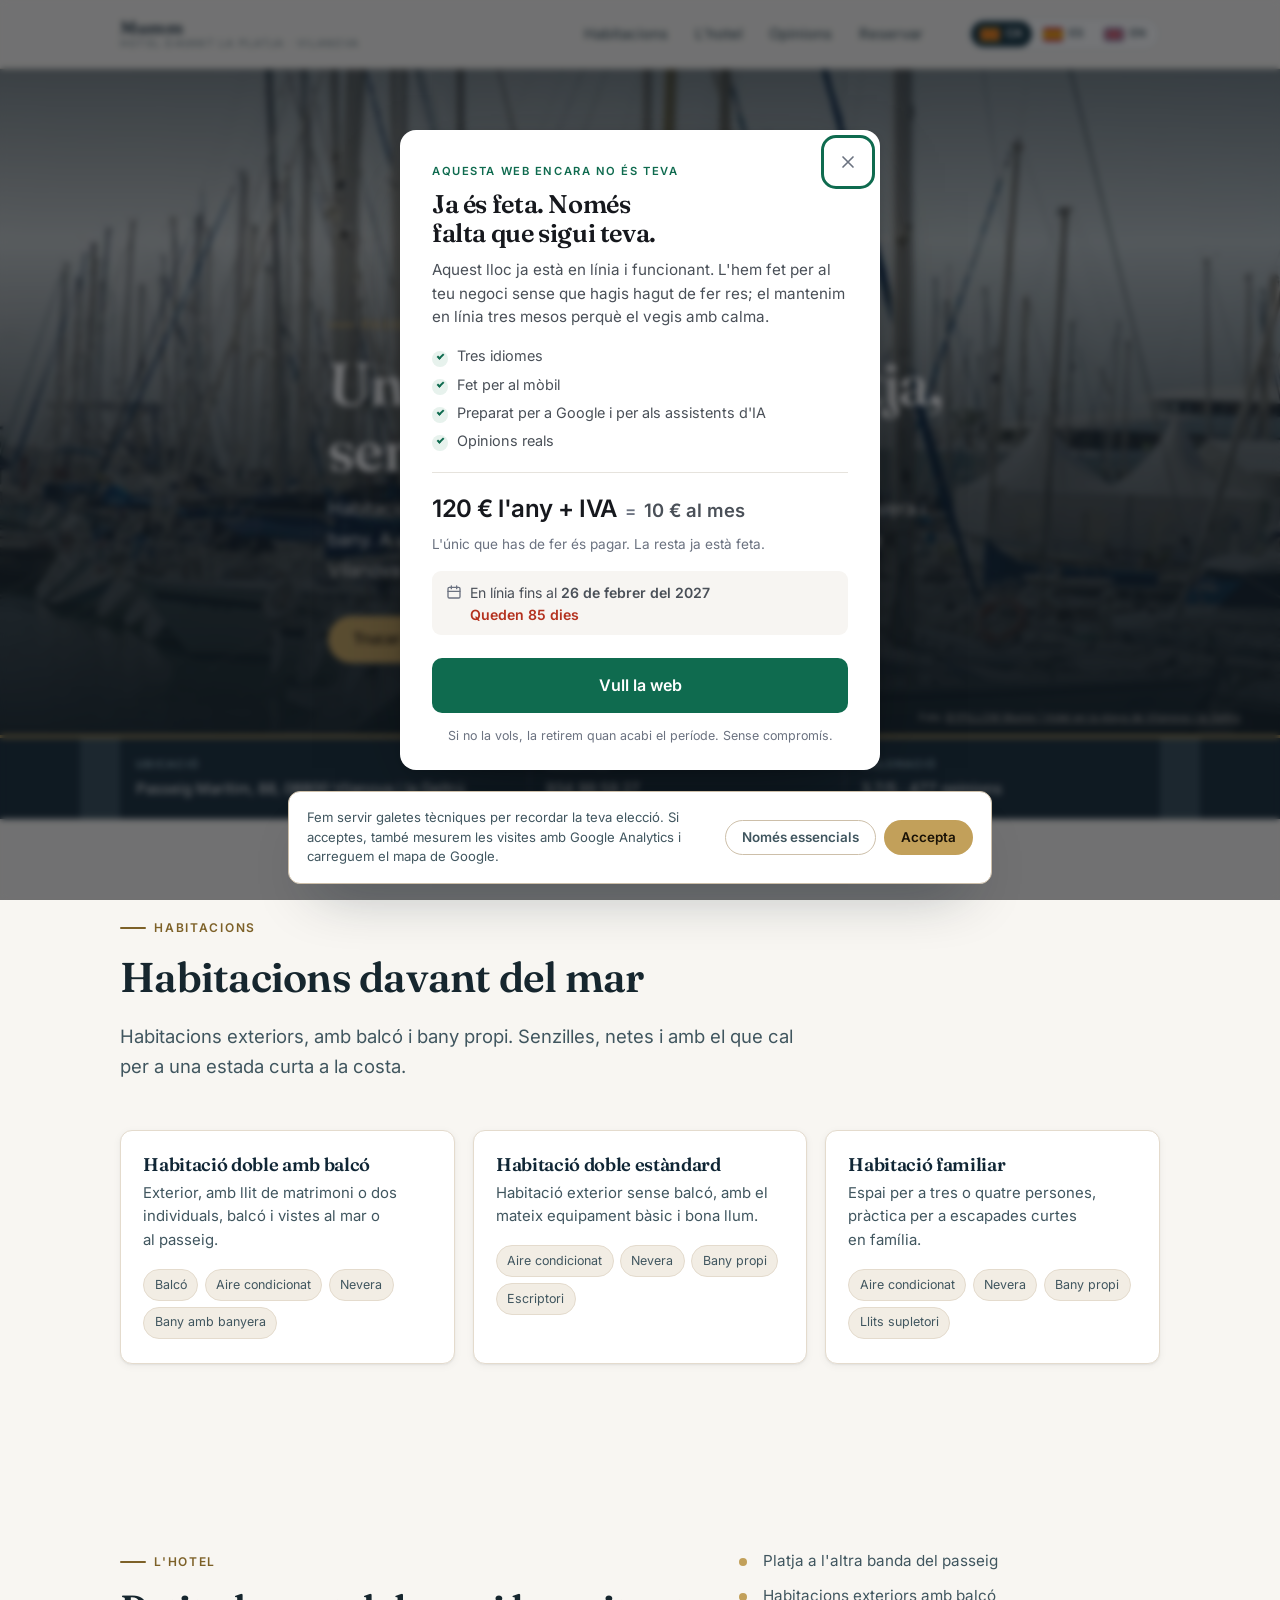
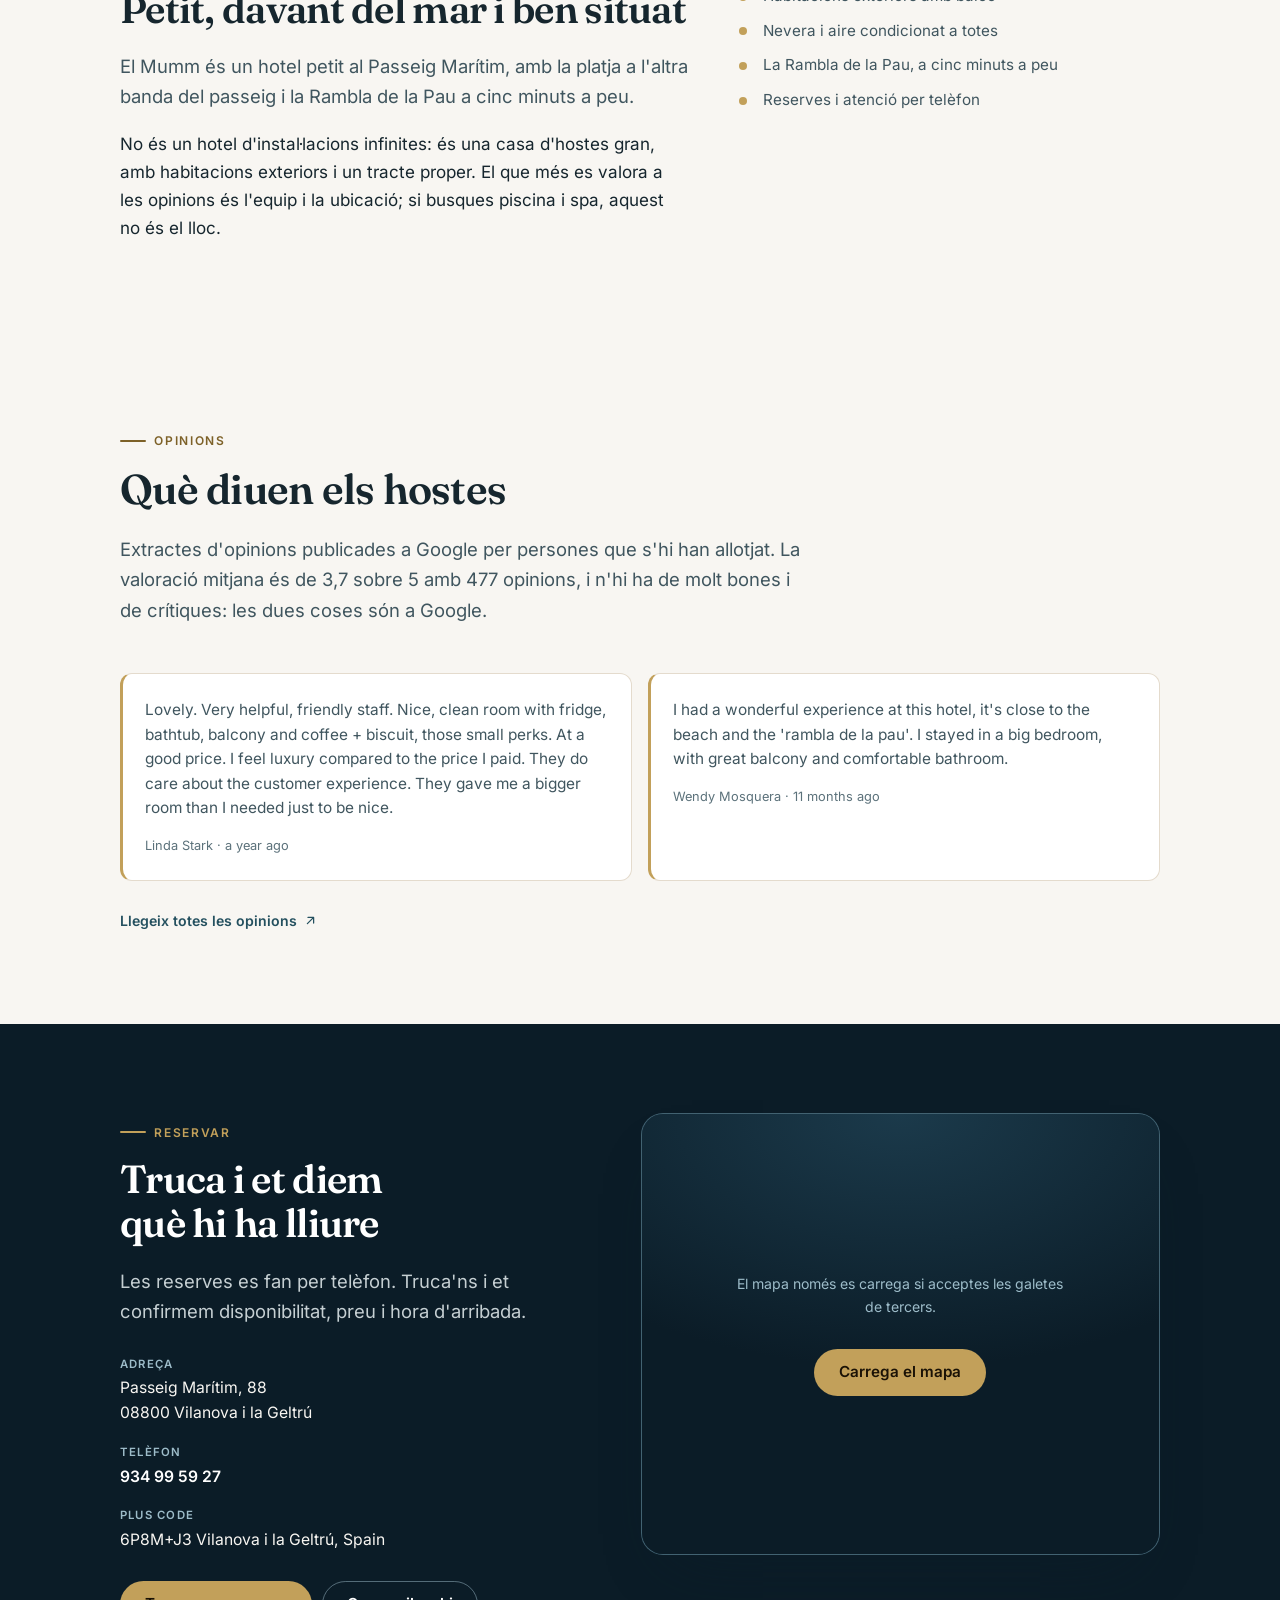
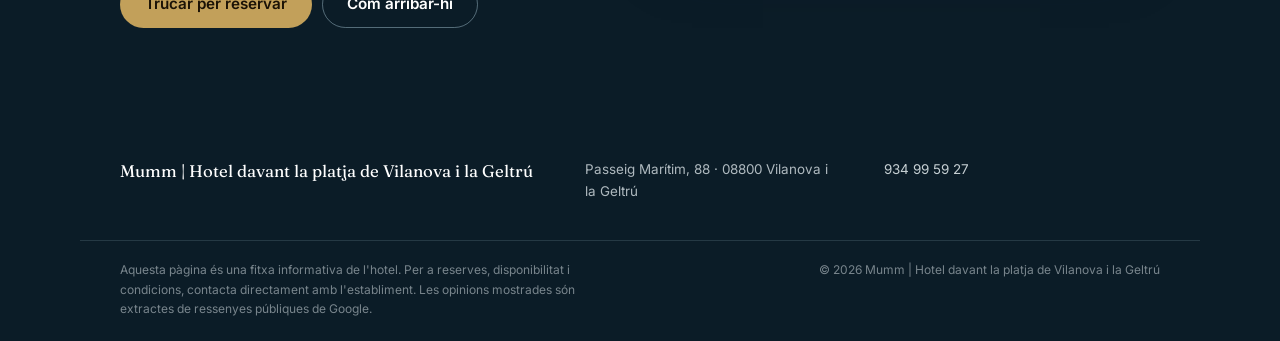
<file: index.html>
<!DOCTYPE html>
<html lang="ca" dir="ltr">
<head>
<meta charset="utf-8">
<meta name="viewport" content="width=device-width, initial-scale=1">
<title>Mumm · Hotel davant la platja de Vilanova i la Geltrú</title>
<meta name="description" content="Hotel al Passeig Marítim, 88, Vilanova i la Geltrú, davant de la platja. Habitacions amb balcó, aire condicionat i esmorzar, a pocs minuts de la Rambla. Reserves: 934 99 59 27.">
<meta name="author" content="Mumm | Hotel davant la platja de Vilanova i la Geltrú">
<meta name="theme-color" content="#1b3a4b">
<meta name="robots" content="index, follow">
<link rel="canonical" href="https://mummhotel.vilanovailageltru.info/">

<meta property="og:type" content="hotel">
<meta property="og:site_name" content="Mumm | Hotel davant la platja de Vilanova i la Geltrú">
<meta property="og:title" content="Mumm · Hotel davant la platja de Vilanova i la Geltrú">
<meta property="og:description" content="Hotel al Passeig Marítim, 88, Vilanova i la Geltrú, davant de la platja. Habitacions amb balcó, aire condicionat i esmorzar, a pocs minuts de la Rambla. Reserves: 934 99 59 27.">
<meta property="og:locale" content="ca_ES">
<meta property="og:url" content="https://mummhotel.vilanovailageltru.info/">
<meta property="og:image" content="https://mummhotel.vilanovailageltru.info/assets/img/og-image.jpg">
<meta property="og:image:width" content="1200">
<meta property="og:image:height" content="630">
<meta property="og:image:alt" content="Mumm, hotel davant la platja de Vilanova i la Geltrú">
<meta name="twitter:card" content="summary_large_image">


<link rel="alternate" hreflang="ca-ES" href="https://mummhotel.vilanovailageltru.info/">

<link rel="alternate" hreflang="es-ES" href="https://mummhotel.vilanovailageltru.info/es/">

<link rel="alternate" hreflang="en-GB" href="https://mummhotel.vilanovailageltru.info/en/">

<link rel="alternate" hreflang="x-default" href="https://mummhotel.vilanovailageltru.info/">


<link rel="icon" href="./assets/img/favicon.svg" type="image/svg+xml">
<link rel="apple-touch-icon" href="./assets/img/apple-touch-icon.png">
<link rel="manifest" href="./site.webmanifest">
<link rel="preload" href="./assets/fonts/fraunces-latin.woff2" as="font" type="font/woff2" crossorigin>
<link rel="preload" href="./assets/fonts/inter-latin.woff2" as="font" type="font/woff2" crossorigin>
<link rel="stylesheet" href="./assets/css/components.css">
<link rel="stylesheet" href="./assets/css/header-tools.css">
<link rel="stylesheet" href="./assets/css/styles.css">
<link rel="stylesheet" href="./assets/css/offer-panel.css">


<script>
  (function () {
    var ID = 'G-71LT2Q093H'; var KEY = 'cookie-consent-v1'; var accepted = false;
    try { accepted = localStorage.getItem(KEY) === 'accepted'; } catch (e) {}
    window.dataLayer = window.dataLayer || [];
    window.gtag = function () { window.dataLayer.push(arguments); };
    gtag('js', new Date());
    gtag('consent', 'default', { ad_storage:'denied', ad_user_data:'denied', ad_personalization:'denied', analytics_storage:'denied' });
    function load() {
      if (window.__gaLoaded) return; window.__gaLoaded = true;
      var s = document.createElement('script'); s.async = true;
      s.src = 'https://www.googletagmanager.com/gtag/js?id=' + ID;
      document.head.appendChild(s); gtag('config', ID);
    }
    function grant() { load(); gtag('consent','update',{ad_storage:'granted',ad_user_data:'granted',ad_personalization:'granted',analytics_storage:'granted'}); }
    window.__analyticsConsent = function (ok) {
      try { localStorage.setItem(KEY, ok ? 'accepted' : 'essential'); } catch (e) {}
      if (ok) grant();
    };
    if (accepted) grant();
  })();
</script>
<script type="application/ld+json">
{
  "@context": "https://schema.org",
  "@type": "Hotel",
  "@id": "https://mummhotel.vilanovailageltru.info/#business",
  "name": "Mumm | Hotel davant la platja de Vilanova i la Geltrú",
  "url": "https://mummhotel.vilanovailageltru.info",
  "image": "https://mummhotel.vilanovailageltru.info/assets/img/og-image.jpg",
  "telephone": "+34934995927",
  "address": {
    "@type": "PostalAddress",
    "streetAddress": "Passeig Marítim, 88",
    "postalCode": "08800",
    "addressLocality": "Vilanova i la Geltrú",
    "addressRegion": "Barcelona",
    "addressCountry": "ES"
  },
  "geo": {
    "@type": "GeoCoordinates",
    "latitude": 41.2166186,
    "longitude": 1.7327333
  },
  "hasMap": "https://maps.google.com/?cid=12310101130702214459&g_mp=Cilnb29nbGUubWFwcy5wbGFjZXMudjEuUGxhY2VzLlNlYXJjaE5lYXJieRACGAQgAA",
  "inLanguage": "ca",
  "aggregateRating": {
    "@type": "AggregateRating",
    "ratingValue": 3.7,
    "reviewCount": 477,
    "bestRating": 5,
    "worstRating": 1
  }
}
</script>
</head>
<body>
<a class="skip-link" href="#main">Ves al contingut principal</a>

<header class="bar">
  <div class="wrap bar__in">
    <a class="logo" href="./">
      <span class="logo__name">Mumm</span>
      <span class="logo__sub">Hotel davant la platja · Vilanova</span>
    </a>
    <nav class="bar__nav"  id="site-nav" data-open="false" aria-label="Navegació principal">
      <a href="#rooms">Habitacions</a>
      <a href="#hotel">L&#39;hotel</a>
      <a href="#reviews">Opinions</a>
      <a href="#book">Reservar</a>
    </nav>
    <div class="bar__tools">
      <nav class="langs" aria-label="Canviar d&#39;idioma">
        
        <a class="langs__link" href="./" hreflang="ca" lang="ca" aria-current="true">
          <span class="langs__flag" aria-hidden="true"><svg viewBox="0 0 24 16"><rect width="24" height="16" fill="#fcdd09"/><g fill="#da121a"><rect y="1.7778" width="24" height="1.7778"/><rect y="5.3334" width="24" height="1.7778"/><rect y="8.889" width="24" height="1.7778"/><rect y="12.4446" width="24" height="1.7778"/></g></svg></span>
          <span class="langs__code">ca</span>
          <span class="sr-only">Català</span>
        </a>
        
        <a class="langs__link" href="./es/" hreflang="es" lang="es">
          <span class="langs__flag" aria-hidden="true"><svg viewBox="0 0 24 16"><rect width="24" height="16" fill="#c60b1e"/><rect y="4" width="24" height="8" fill="#ffc400"/></svg></span>
          <span class="langs__code">es</span>
          <span class="sr-only">Español</span>
        </a>
        
        <a class="langs__link" href="./en/" hreflang="en" lang="en">
          <span class="langs__flag" aria-hidden="true"><svg viewBox="0 0 24 16"><rect width="24" height="16" fill="#00247d"/><path d="M0 0 24 16M24 0 0 16" stroke="#fff" stroke-width="3.2"/><path d="M0 0 24 16M24 0 0 16" stroke="#cf142b" stroke-width="1.6"/><path d="M12 0v16M0 8h24" stroke="#fff" stroke-width="5.2"/><path d="M12 0v16M0 8h24" stroke="#cf142b" stroke-width="3"/></svg></span>
          <span class="langs__code">en</span>
          <span class="sr-only">English</span>
        </a>
        
      </nav>
      <button class="navbtn nav-toggle" type="button" aria-expanded="false" aria-controls="site-nav" aria-label="Obre el menú de navegació">
        <svg viewBox="0 0 24 24" width="22" height="22" fill="none" stroke="currentColor" stroke-width="2" stroke-linecap="round" aria-hidden="true"><path d="M4 7h16M4 12h16M4 17h16"/></svg>
      </button>
    </div>
  </div>
</header>

<main id="main">

  <!-- Full-bleed photo hero: for a hotel the view *is* the product, so the photo
       runs edge to edge and the booking action sits on top of it. -->
  <section class="stage" aria-labelledby="stage-title">
    
    <img class="stage__img" src="./assets/img/hero-photo.jpg" alt="foto de l&#39;hotel davant la platja" width="1600" height="1200" fetchpriority="high" decoding="async">
    
    <div class="stage__veil"></div>
    <div class="wrap stage__body">
      <p class="stage__kicker">Passeig Marítim, 88 · Vilanova i la Geltrú</p>
      <h1 id="stage-title" class="stage__title">Un hotel a peu de platja, sense complicacions</h1>
      <p class="stage__lede">Habitacions senzilles i lluminoses davant del mar, amb balcó, nevera i bany. A un pas de la platja i de la Rambla de la Pau, per gaudir de Vilanova caminant.</p>
      <div class="stage__cta">
        <a class="btn btn--gold" href="tel:+34934995927">Trucar per reservar</a>
        <a class="btn btn--ghost" href="#rooms">Veure habitacions</a>
      </div>
    </div>
    
    <p class="stage__credit" data-photo-credit>Foto: <a href="https://maps.google.com/maps/contrib/114542589134723283759" target="_blank" rel="noopener nofollow">BYPILLOW Mumm | Hotel en la playa de Vilanova i la Geltrú</a></p>
    
  </section>

  <!-- The essentials, as a band under the hero. Rating shown WITHOUT a star badge
       because the score is below 4; the count is shown because it exceeds 50. -->
  <section class="facts" aria-label="L&#39;essencial">
    <div class="wrap facts__grid">
      <div class="facts__cell">
        <span class="facts__k">Ubicació</span>
        <span class="facts__v">Passeig Marítim, 88, 08800 Vilanova i la Geltrú</span>
      </div>
      <div class="facts__cell">
        <span class="facts__k">Reserves</span>
        <span class="facts__v"><a href="tel:+34934995927">934 99 59 27</a></span>
      </div>
      <div class="facts__cell">
        <span class="facts__k">Valoració</span>
        <span class="facts__v">3.7/5 · 477 opinions</span>
      </div>
    </div>
  </section>

  <section class="section rooms" id="rooms" aria-labelledby="rooms-title">
    <div class="wrap">
      <div class="head reveal">
        <p class="eyebrow">Habitacions</p>
        <h2 id="rooms-title">Habitacions davant del mar</h2>
        <p class="lead">Habitacions exteriors, amb balcó i bany propi. Senzilles, netes i amb el que cal per a una estada curta a la costa.</p>
      </div>
      <div class="roomlist">
        
        <article class="room reveal">
          <h3>Habitació doble amb balcó</h3>
          <p>Exterior, amb llit de matrimoni o dos individuals, balcó i vistes al mar o al passeig.</p>
          <ul class="room__amen">
            <li>Balcó</li><li>Aire condicionat</li><li>Nevera</li><li>Bany amb banyera</li>
          </ul>
        </article>
        
        <article class="room reveal">
          <h3>Habitació doble estàndard</h3>
          <p>Habitació exterior sense balcó, amb el mateix equipament bàsic i bona llum.</p>
          <ul class="room__amen">
            <li>Aire condicionat</li><li>Nevera</li><li>Bany propi</li><li>Escriptori</li>
          </ul>
        </article>
        
        <article class="room reveal">
          <h3>Habitació familiar</h3>
          <p>Espai per a tres o quatre persones, pràctica per a escapades curtes en família.</p>
          <ul class="room__amen">
            <li>Aire condicionat</li><li>Nevera</li><li>Bany propi</li><li>Llits supletori</li>
          </ul>
        </article>
        
      </div>
    </div>
  </section>

  <section class="section hotelnote" id="hotel" aria-labelledby="hotel-title">
    <div class="wrap hotel">
      <div class="hotel__text reveal">
        <p class="eyebrow">L&#39;hotel</p>
        <h2 id="hotel-title">Petit, davant del mar i ben situat</h2>
        <p class="lead">El Mumm és un hotel petit al Passeig Marítim, amb la platja a l&#39;altra banda del passeig i la Rambla de la Pau a cinc minuts a peu.</p>
        <p>No és un hotel d&#39;instal·lacions infinites: és una casa d&#39;hostes gran, amb habitacions exteriors i un tracte proper. El que més es valora a les opinions és l&#39;equip i la ubicació; si busques piscina i spa, aquest no és el lloc.</p>
      </div>
      <ul class="hotel__points reveal">
        
        <li>Platja a l&#39;altra banda del passeig</li>
        
        <li>Habitacions exteriors amb balcó</li>
        
        <li>Nevera i aire condicionat a totes</li>
        
        <li>La Rambla de la Pau, a cinc minuts a peu</li>
        
        <li>Reserves i atenció per telèfon</li>
        
      </ul>
    </div>
  </section>

  <section class="section guestvoices" id="reviews" aria-labelledby="reviews-title">
    <div class="wrap">
      <div class="head reveal">
        <p class="eyebrow">Opinions</p>
        <h2 id="reviews-title">Què diuen els hostes</h2>
        <p class="lead">Extractes d&#39;opinions publicades a Google per persones que s&#39;hi han allotjat. La valoració mitjana és de 3,7 sobre 5 amb 477 opinions, i n&#39;hi ha de molt bones i de crítiques: les dues coses són a Google.</p>
      </div>
      <div class="quotes">
        
        <figure class="quote reveal">
          <blockquote><p>Lovely. Very helpful, friendly staff. Nice, clean room with fridge, bathtub, balcony and coffee + biscuit, those small perks. At a good price. I feel luxury compared to the price I paid. They do care about the customer experience. They gave me a bigger room than I needed just to be nice.</p></blockquote>
          <figcaption>Linda Stark · a year ago</figcaption>
        </figure>
        
        <figure class="quote reveal">
          <blockquote><p>I had a wonderful experience at this hotel, it&#39;s close to the beach and the &#39;rambla de la pau&#39;.
I stayed in a big bedroom, with great balcony and comfortable bathroom.</p></blockquote>
          <figcaption>Wendy Mosquera · 11 months ago</figcaption>
        </figure>
        
      </div>
      <a class="morelink" href="https://www.google.com/maps/place//data=!4m4!3m3!1s0x12a386e85e09b84b:0xaad643c1b4a3d53b!9m1!1b1?g_mp=Cilnb29nbGUubWFwcy5wbGFjZXMudjEuUGxhY2VzLlNlYXJjaE5lYXJieRACGAQgAA" target="_blank" rel="noopener">Llegeix totes les opinions
        <svg viewBox="0 0 24 24" width="15" height="15" fill="none" stroke="currentColor" stroke-width="2" stroke-linecap="round" stroke-linejoin="round" aria-hidden="true"><path d="M7 17 17 7M8 7h9v9"/></svg>
      </a>
    </div>
  </section>

  <section class="section section--deep booking" id="book" aria-labelledby="book-title">
    <div class="wrap book">
      <div class="reveal">
        <p class="eyebrow">Reservar</p>
        <h2 id="book-title">Truca i et diem què hi ha lliure</h2>
        <p class="lead">Les reserves es fan per telèfon. Truca&#39;ns i et confirmem disponibilitat, preu i hora d&#39;arribada.</p>
        <dl class="booklist">
          <div><dt>Adreça</dt><dd>Passeig Marítim, 88<br>08800 Vilanova i la Geltrú</dd></div>
          <div><dt>Telèfon</dt><dd><a href="tel:+34934995927">934 99 59 27</a></dd></div>
          <div><dt>Plus Code</dt><dd>6P8M+J3 Vilanova i la Geltrú, Spain</dd></div>
        </dl>
        <div class="book__cta">
          <a class="btn btn--gold" href="tel:+34934995927">Trucar per reservar</a>
          <a class="btn btn--ghost" href="https://www.google.com/maps/dir/?api=1&amp;destination=41.2166186,1.7327333" target="_blank" rel="noopener">Com arribar-hi</a>
        </div>
      </div>
      <div class="mapshell" id="map-shell" data-map-loaded="false">
        <div class="mapgate">
          <p>El mapa només es carrega si acceptes les galetes de tercers.</p>
          <button class="btn btn--gold" type="button" data-map-load>Carrega el mapa</button>
        </div>
        <template id="map-template">
          <iframe title="Mapa amb la ubicació de l&#39;hotel Mumm a Vilanova i la Geltrú" src="https://www.google.com/maps?q=41.2166186,1.7327333&amp;hl=ca&amp;z=16&amp;output=embed" width="600" height="480" loading="lazy" referrerpolicy="no-referrer-when-downgrade" allowfullscreen></iframe>
        </template>
      </div>
    </div>
  </section>

</main>

<footer class="foot">
  <div class="wrap foot__in">
    <p class="foot__name">Mumm | Hotel davant la platja de Vilanova i la Geltrú</p>
    <p class="foot__meta">Passeig Marítim, 88 · 08800 Vilanova i la Geltrú</p>
    <p class="foot__meta"><a href="tel:+34934995927">934 99 59 27</a></p>
  </div>
  <div class="wrap foot__legal">
    <p>Aquesta pàgina és una fitxa informativa de l&#39;hotel. Per a reserves, disponibilitat i condicions, contacta directament amb l&#39;establiment. Les opinions mostrades són extractes de ressenyes públiques de Google.</p>
    <p>© <span id="year">2026</span> Mumm | Hotel davant la platja de Vilanova i la Geltrú</p>
  </div>
</footer>

<div class="cookies" id="cookiebar" role="region" aria-label="Més informació" data-visible="false">
  <p>Fem servir galetes tècniques per recordar la teva elecció. Si acceptes, també mesurem les visites amb Google Analytics i carreguem el mapa de Google.</p>
  <div class="cookies__a">
    <button class="btn btn--ghost btn--sm" type="button" data-cookie="essential">Només essencials</button>
    <button class="btn btn--gold btn--sm" type="button" data-cookie="accept">Accepta</button>
  </div>
</div>

<script src="./assets/js/components.js" defer></script>
<script src="./assets/js/main.js" defer></script>

<script type="application/json" id="sm-offer-config">{"offerEnds":"2027-02-26","offerEndsLabel":"26 de febrer del 2027","buyUrl":"","offerEmail":"","phoneE164":"+34934995927","copy":{"kicker":"Aquesta web encara no és teva","title":"Ja és feta. Només falta que sigui teva.","lead":"Aquest lloc ja està en línia i funcionant. L'hem fet per al teu negoci sense que hagis hagut de fer res; el mantenim en línia tres mesos perquè el vegis amb calma.","features":["Tres idiomes","Fet per al mòbil","Preparat per a Google i per als assistents d'IA","Opinions reals"],"priceYear":"120 € l'any + IVA","priceMonth":"10 € al mes","priceNote":"L'únic que has de fer és pagar. La resta ja està feta.","until":"En línia fins al","days":"Queden {n} dies","cta":"Vull la web","buy":"Vull la web","buyPhone":"Truca i queda-te-la","contact":"Parla amb nosaltres","call":"Truca'ns","close":"Tanca","pill":"Aquesta web encara no és teva","foot":"Si no la vols, la retirem quan acabi el període. Sense compromís."}}</script>
<script src="./assets/js/offer-panel.js" defer></script>

<script src="./assets/js/header-tools.js" defer></script>
</body>
</html>
</file>
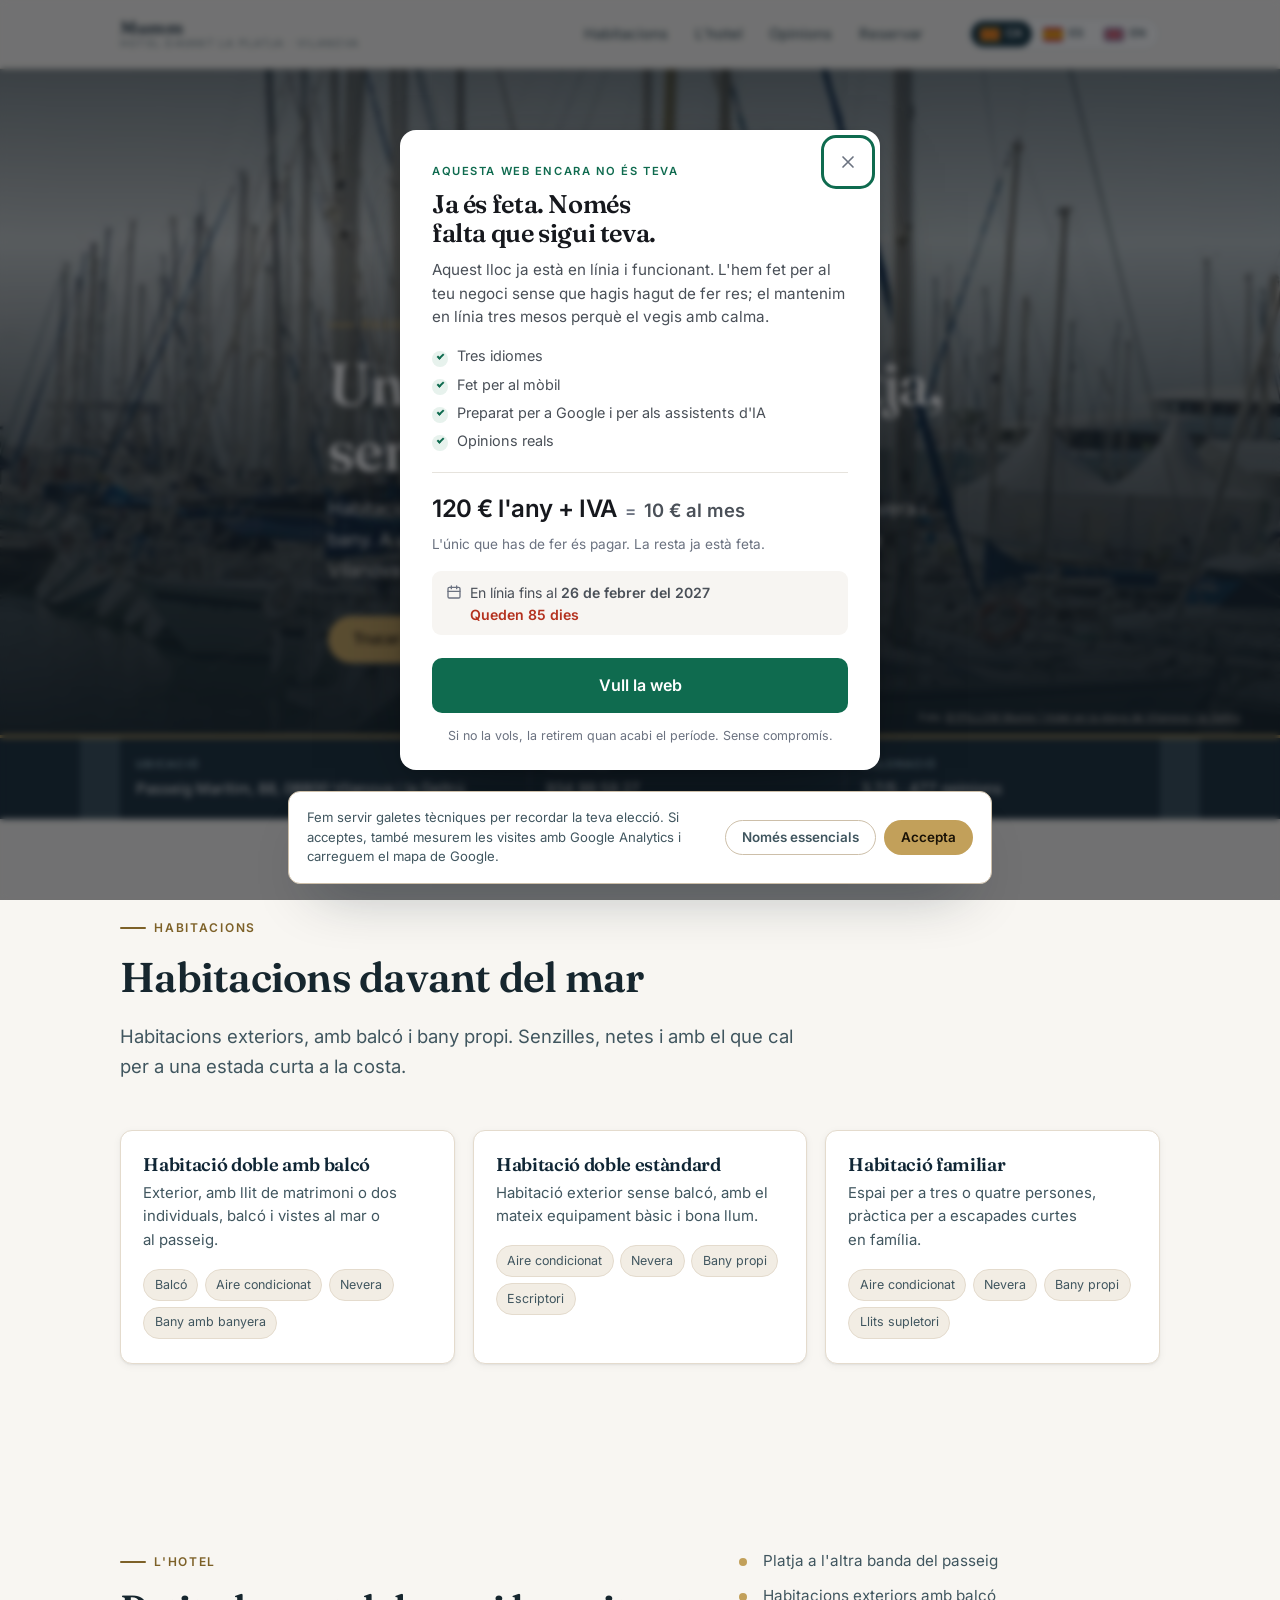
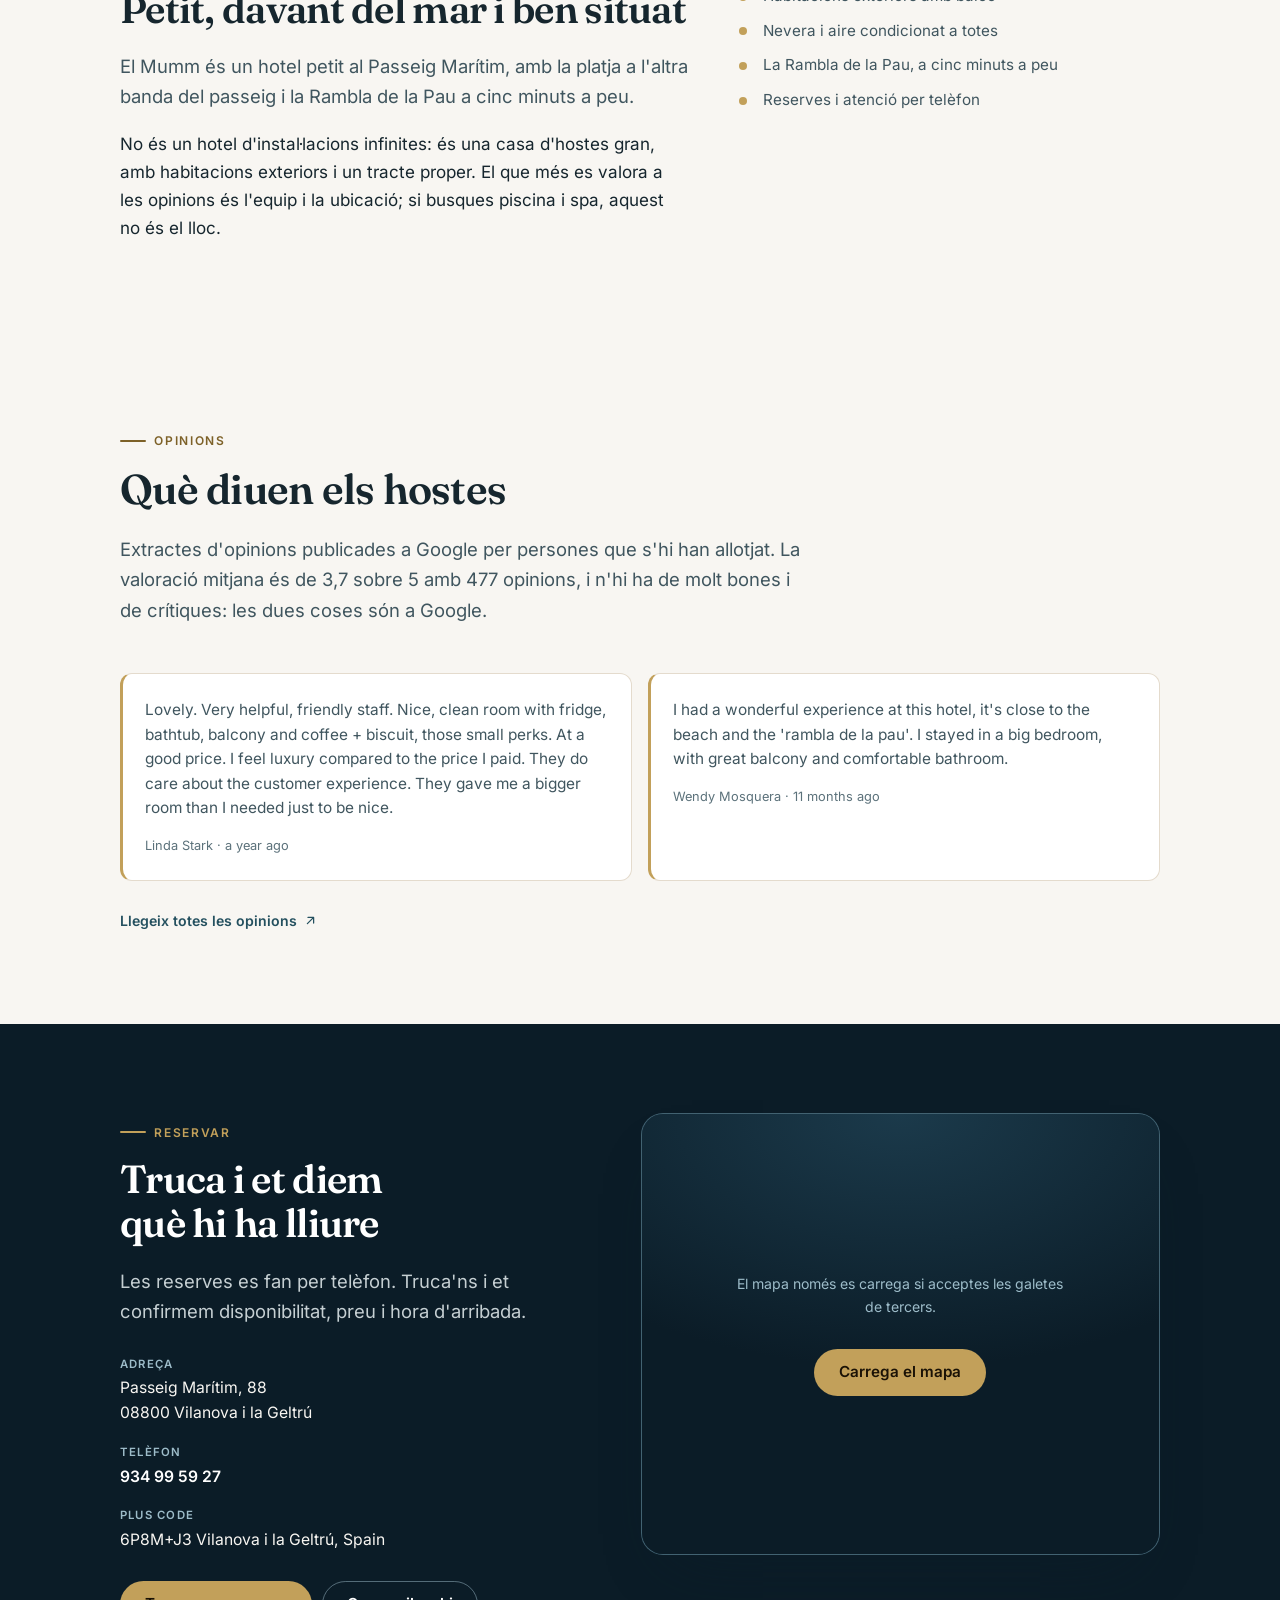
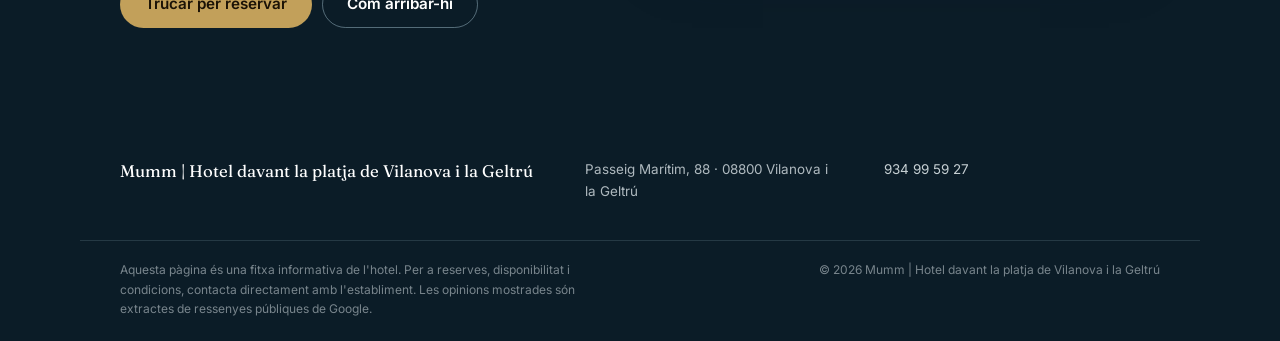
<file: ca/index.html>
<!DOCTYPE html><html lang="ca"><head><meta charset="utf-8">
<link rel="canonical" href="https://mummhotel.vilanovailageltru.info/">
<meta name="robots" content="noindex,follow">
<meta http-equiv="refresh" content="0; url=../">
<title>Redirigint…</title>
</head><body><p><a href="../">Continua</a></p>
<script>location.replace("../");</script></body></html>
</file>
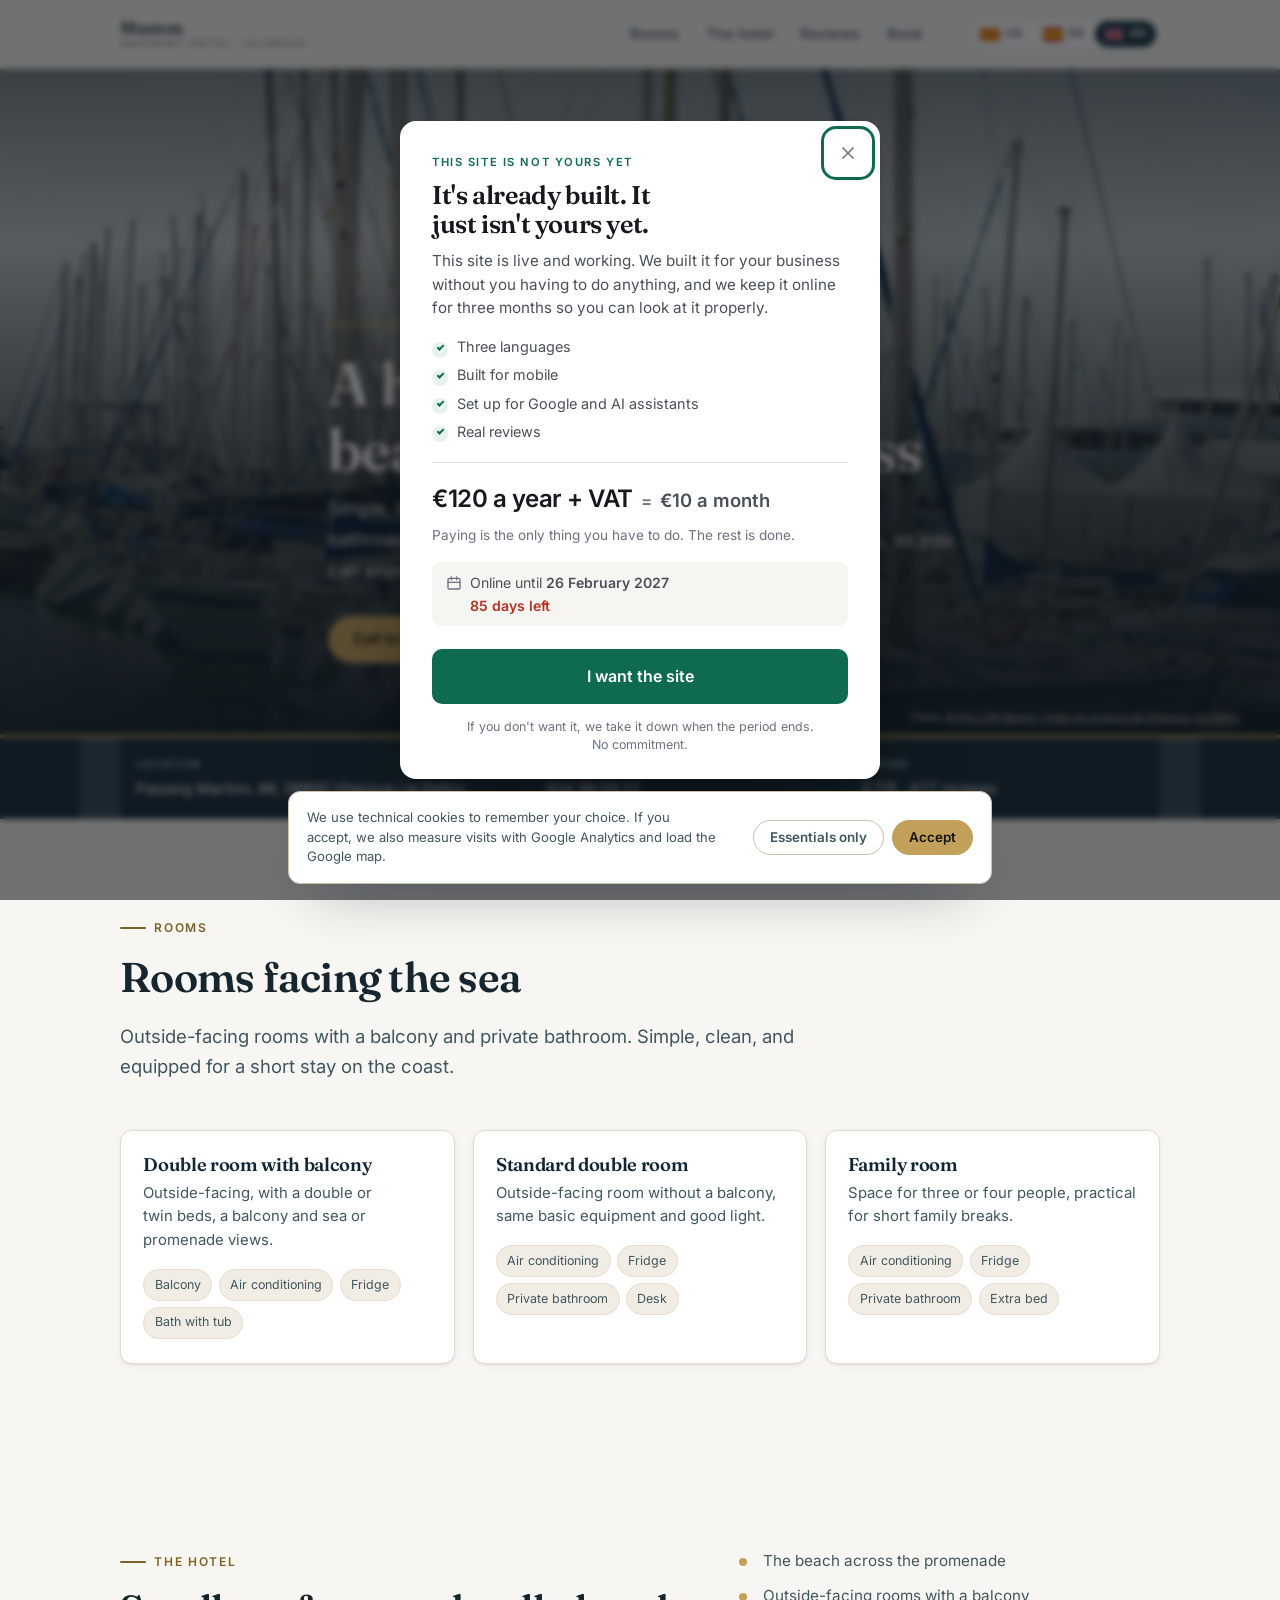
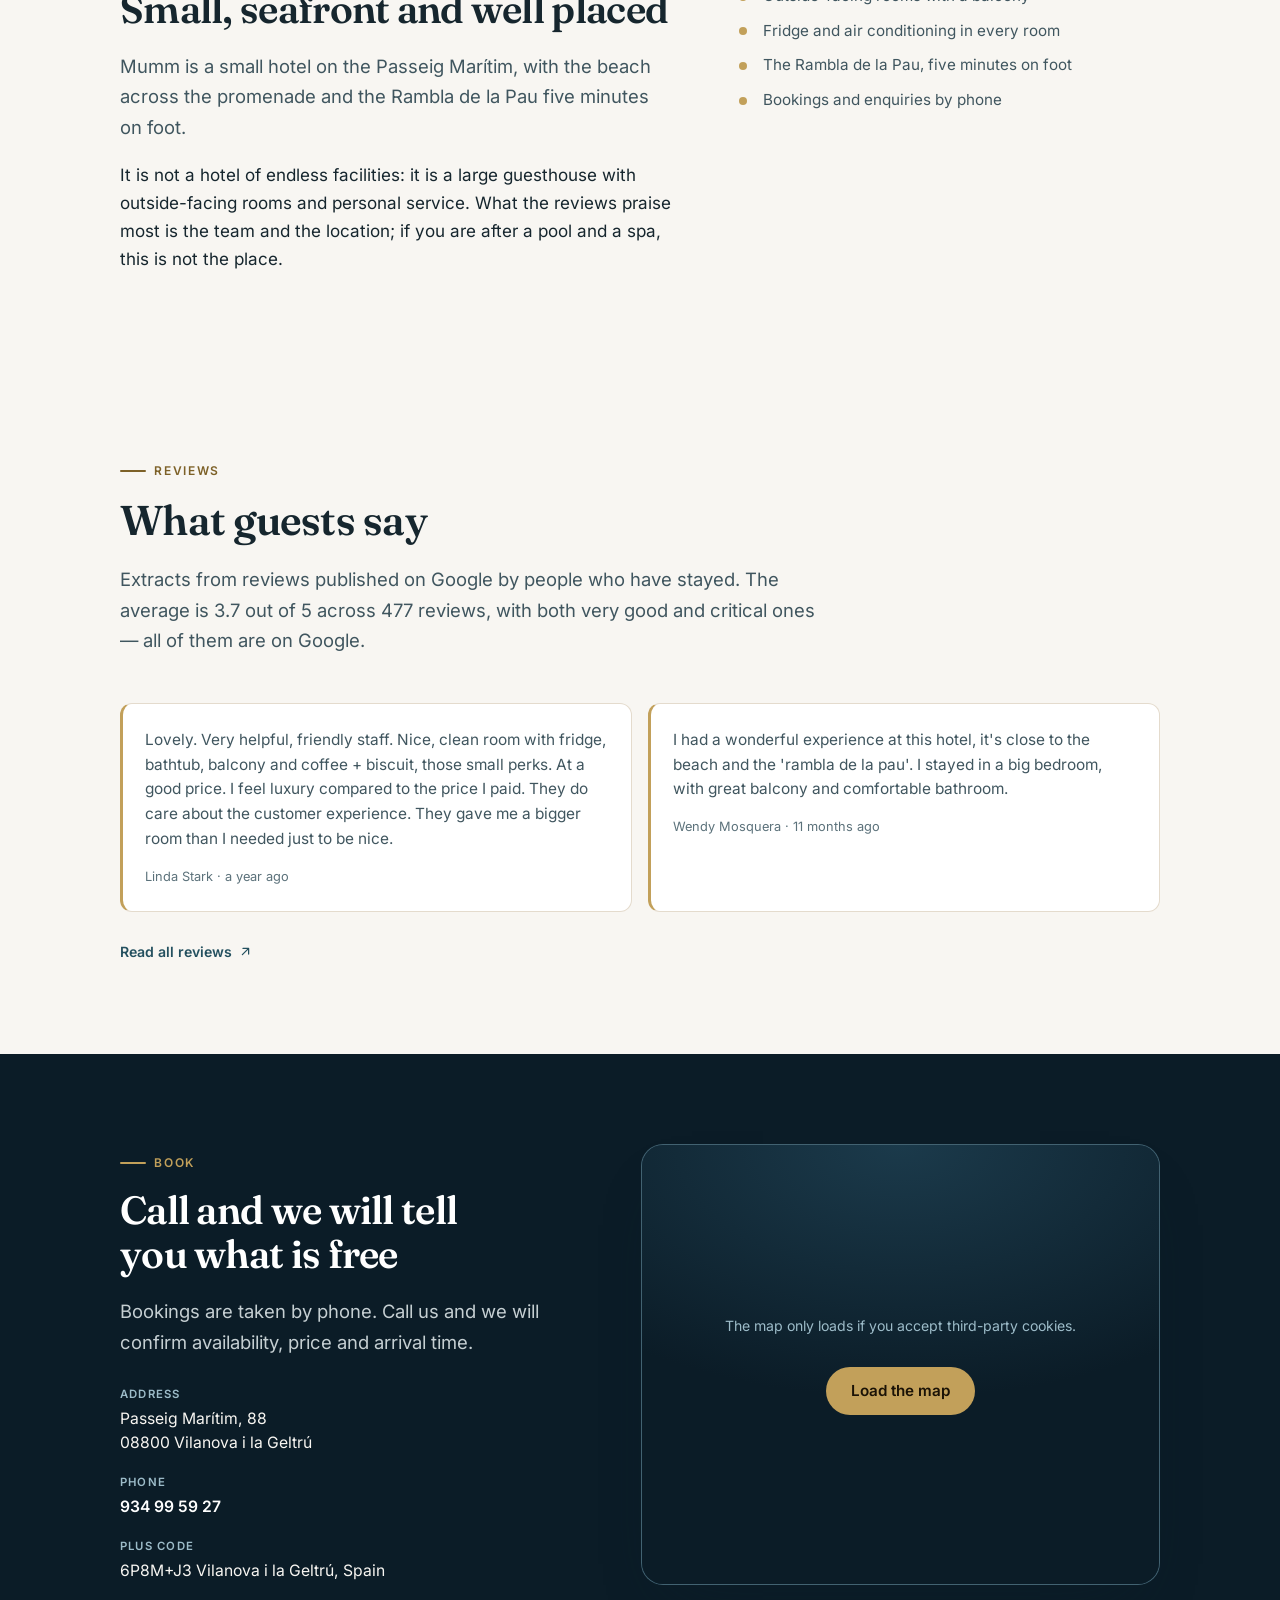
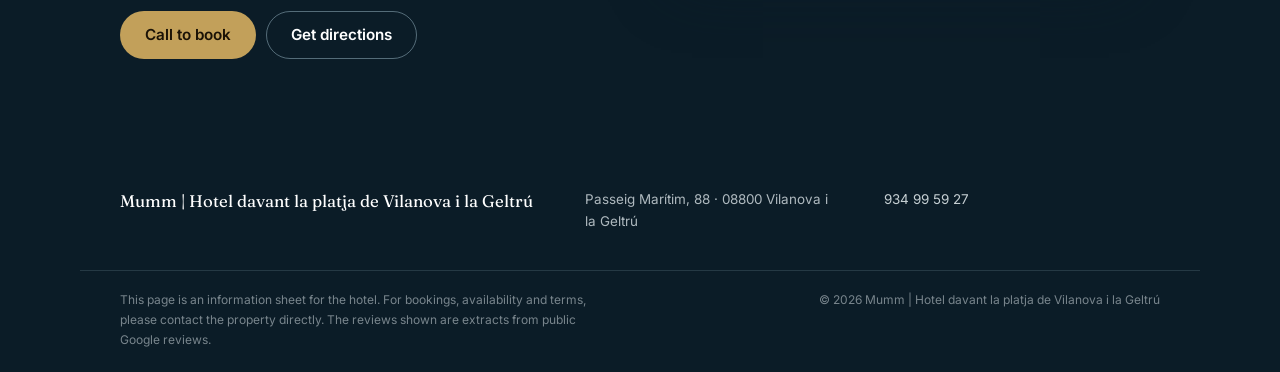
<file: en/index.html>
<!DOCTYPE html>
<html lang="en" dir="ltr">
<head>
<meta charset="utf-8">
<meta name="viewport" content="width=device-width, initial-scale=1">
<title>Mumm · Seafront hotel in Vilanova i la Geltrú</title>
<meta name="description" content="Hotel on Passeig Marítim, 88, Vilanova i la Geltrú, facing the beach. Rooms with balcony, air conditioning and breakfast, minutes from the Rambla. Bookings: 934 99 59 27.">
<meta name="author" content="Mumm | Hotel davant la platja de Vilanova i la Geltrú">
<meta name="theme-color" content="#1b3a4b">
<meta name="robots" content="index, follow">
<link rel="canonical" href="https://mummhotel.vilanovailageltru.info/en/">

<meta property="og:type" content="hotel">
<meta property="og:site_name" content="Mumm | Hotel davant la platja de Vilanova i la Geltrú">
<meta property="og:title" content="Mumm · Seafront hotel in Vilanova i la Geltrú">
<meta property="og:description" content="Hotel on Passeig Marítim, 88, Vilanova i la Geltrú, facing the beach. Rooms with balcony, air conditioning and breakfast, minutes from the Rambla. Bookings: 934 99 59 27.">
<meta property="og:locale" content="en_GB">
<meta property="og:url" content="https://mummhotel.vilanovailageltru.info/en/">
<meta property="og:image" content="https://mummhotel.vilanovailageltru.info/assets/img/og-image.jpg">
<meta property="og:image:width" content="1200">
<meta property="og:image:height" content="630">
<meta property="og:image:alt" content="Mumm, seafront hotel in Vilanova i la Geltrú">
<meta name="twitter:card" content="summary_large_image">


<link rel="alternate" hreflang="ca-ES" href="https://mummhotel.vilanovailageltru.info/">

<link rel="alternate" hreflang="es-ES" href="https://mummhotel.vilanovailageltru.info/es/">

<link rel="alternate" hreflang="en-GB" href="https://mummhotel.vilanovailageltru.info/en/">

<link rel="alternate" hreflang="x-default" href="https://mummhotel.vilanovailageltru.info/">


<link rel="icon" href="../assets/img/favicon.svg" type="image/svg+xml">
<link rel="apple-touch-icon" href="../assets/img/apple-touch-icon.png">
<link rel="manifest" href="../site.webmanifest">
<link rel="preload" href="../assets/fonts/fraunces-latin.woff2" as="font" type="font/woff2" crossorigin>
<link rel="preload" href="../assets/fonts/inter-latin.woff2" as="font" type="font/woff2" crossorigin>
<link rel="stylesheet" href="../assets/css/components.css">
<link rel="stylesheet" href="../assets/css/header-tools.css">
<link rel="stylesheet" href="../assets/css/styles.css">
<link rel="stylesheet" href="../assets/css/offer-panel.css">


<script>
  (function () {
    var ID = 'G-71LT2Q093H'; var KEY = 'cookie-consent-v1'; var accepted = false;
    try { accepted = localStorage.getItem(KEY) === 'accepted'; } catch (e) {}
    window.dataLayer = window.dataLayer || [];
    window.gtag = function () { window.dataLayer.push(arguments); };
    gtag('js', new Date());
    gtag('consent', 'default', { ad_storage:'denied', ad_user_data:'denied', ad_personalization:'denied', analytics_storage:'denied' });
    function load() {
      if (window.__gaLoaded) return; window.__gaLoaded = true;
      var s = document.createElement('script'); s.async = true;
      s.src = 'https://www.googletagmanager.com/gtag/js?id=' + ID;
      document.head.appendChild(s); gtag('config', ID);
    }
    function grant() { load(); gtag('consent','update',{ad_storage:'granted',ad_user_data:'granted',ad_personalization:'granted',analytics_storage:'granted'}); }
    window.__analyticsConsent = function (ok) {
      try { localStorage.setItem(KEY, ok ? 'accepted' : 'essential'); } catch (e) {}
      if (ok) grant();
    };
    if (accepted) grant();
  })();
</script>
<script type="application/ld+json">
{
  "@context": "https://schema.org",
  "@type": "Hotel",
  "@id": "https://mummhotel.vilanovailageltru.info/#business",
  "name": "Mumm | Hotel davant la platja de Vilanova i la Geltrú",
  "url": "https://mummhotel.vilanovailageltru.info",
  "image": "https://mummhotel.vilanovailageltru.info/assets/img/og-image.jpg",
  "telephone": "+34934995927",
  "address": {
    "@type": "PostalAddress",
    "streetAddress": "Passeig Marítim, 88",
    "postalCode": "08800",
    "addressLocality": "Vilanova i la Geltrú",
    "addressRegion": "Barcelona",
    "addressCountry": "ES"
  },
  "geo": {
    "@type": "GeoCoordinates",
    "latitude": 41.2166186,
    "longitude": 1.7327333
  },
  "hasMap": "https://maps.google.com/?cid=12310101130702214459&g_mp=Cilnb29nbGUubWFwcy5wbGFjZXMudjEuUGxhY2VzLlNlYXJjaE5lYXJieRACGAQgAA",
  "inLanguage": "en",
  "aggregateRating": {
    "@type": "AggregateRating",
    "ratingValue": 3.7,
    "reviewCount": 477,
    "bestRating": 5,
    "worstRating": 1
  }
}
</script>
</head>
<body>
<a class="skip-link" href="#main">Skip to main content</a>

<header class="bar">
  <div class="wrap bar__in">
    <a class="logo" href="../">
      <span class="logo__name">Mumm</span>
      <span class="logo__sub">Seafront hotel · Vilanova</span>
    </a>
    <nav class="bar__nav"  id="site-nav" data-open="false" aria-label="Main navigation">
      <a href="#rooms">Rooms</a>
      <a href="#hotel">The hotel</a>
      <a href="#reviews">Reviews</a>
      <a href="#book">Book</a>
    </nav>
    <div class="bar__tools">
      <nav class="langs" aria-label="Change language">
        
        <a class="langs__link" href="../" hreflang="ca" lang="ca">
          <span class="langs__flag" aria-hidden="true"><svg viewBox="0 0 24 16"><rect width="24" height="16" fill="#fcdd09"/><g fill="#da121a"><rect y="1.7778" width="24" height="1.7778"/><rect y="5.3334" width="24" height="1.7778"/><rect y="8.889" width="24" height="1.7778"/><rect y="12.4446" width="24" height="1.7778"/></g></svg></span>
          <span class="langs__code">ca</span>
          <span class="sr-only">Català</span>
        </a>
        
        <a class="langs__link" href="../es/" hreflang="es" lang="es">
          <span class="langs__flag" aria-hidden="true"><svg viewBox="0 0 24 16"><rect width="24" height="16" fill="#c60b1e"/><rect y="4" width="24" height="8" fill="#ffc400"/></svg></span>
          <span class="langs__code">es</span>
          <span class="sr-only">Español</span>
        </a>
        
        <a class="langs__link" href="../en/" hreflang="en" lang="en" aria-current="true">
          <span class="langs__flag" aria-hidden="true"><svg viewBox="0 0 24 16"><rect width="24" height="16" fill="#00247d"/><path d="M0 0 24 16M24 0 0 16" stroke="#fff" stroke-width="3.2"/><path d="M0 0 24 16M24 0 0 16" stroke="#cf142b" stroke-width="1.6"/><path d="M12 0v16M0 8h24" stroke="#fff" stroke-width="5.2"/><path d="M12 0v16M0 8h24" stroke="#cf142b" stroke-width="3"/></svg></span>
          <span class="langs__code">en</span>
          <span class="sr-only">English</span>
        </a>
        
      </nav>
      <button class="navbtn nav-toggle" type="button" aria-expanded="false" aria-controls="site-nav" aria-label="Open navigation menu">
        <svg viewBox="0 0 24 24" width="22" height="22" fill="none" stroke="currentColor" stroke-width="2" stroke-linecap="round" aria-hidden="true"><path d="M4 7h16M4 12h16M4 17h16"/></svg>
      </button>
    </div>
  </div>
</header>

<main id="main">

  <!-- Full-bleed photo hero: for a hotel the view *is* the product, so the photo
       runs edge to edge and the booking action sits on top of it. -->
  <section class="stage" aria-labelledby="stage-title">
    
    <img class="stage__img" src="../assets/img/hero-photo.jpg" alt="photo of the seafront hotel" width="1600" height="1200" fetchpriority="high" decoding="async">
    
    <div class="stage__veil"></div>
    <div class="wrap stage__body">
      <p class="stage__kicker">Passeig Marítim, 88 · Vilanova i la Geltrú</p>
      <h1 id="stage-title" class="stage__title">A hotel right on the beach, without the fuss</h1>
      <p class="stage__lede">Simple, bright rooms facing the sea, with a balcony, fridge and bathroom. A step from the beach and from the Rambla de la Pau, so you can enjoy Vilanova on foot.</p>
      <div class="stage__cta">
        <a class="btn btn--gold" href="tel:+34934995927">Call to book</a>
        <a class="btn btn--ghost" href="#rooms">See the rooms</a>
      </div>
    </div>
    
    <p class="stage__credit" data-photo-credit>Photo: <a href="https://maps.google.com/maps/contrib/114542589134723283759" target="_blank" rel="noopener nofollow">BYPILLOW Mumm | Hotel en la playa de Vilanova i la Geltrú</a></p>
    
  </section>

  <!-- The essentials, as a band under the hero. Rating shown WITHOUT a star badge
       because the score is below 4; the count is shown because it exceeds 50. -->
  <section class="facts" aria-label="The essentials">
    <div class="wrap facts__grid">
      <div class="facts__cell">
        <span class="facts__k">Location</span>
        <span class="facts__v">Passeig Marítim, 88, 08800 Vilanova i la Geltrú</span>
      </div>
      <div class="facts__cell">
        <span class="facts__k">Bookings</span>
        <span class="facts__v"><a href="tel:+34934995927">934 99 59 27</a></span>
      </div>
      <div class="facts__cell">
        <span class="facts__k">Rating</span>
        <span class="facts__v">3.7/5 · 477 reviews</span>
      </div>
    </div>
  </section>

  <section class="section rooms" id="rooms" aria-labelledby="rooms-title">
    <div class="wrap">
      <div class="head reveal">
        <p class="eyebrow">Rooms</p>
        <h2 id="rooms-title">Rooms facing the sea</h2>
        <p class="lead">Outside-facing rooms with a balcony and private bathroom. Simple, clean, and equipped for a short stay on the coast.</p>
      </div>
      <div class="roomlist">
        
        <article class="room reveal">
          <h3>Double room with balcony</h3>
          <p>Outside-facing, with a double or twin beds, a balcony and sea or promenade views.</p>
          <ul class="room__amen">
            <li>Balcony</li><li>Air conditioning</li><li>Fridge</li><li>Bath with tub</li>
          </ul>
        </article>
        
        <article class="room reveal">
          <h3>Standard double room</h3>
          <p>Outside-facing room without a balcony, same basic equipment and good light.</p>
          <ul class="room__amen">
            <li>Air conditioning</li><li>Fridge</li><li>Private bathroom</li><li>Desk</li>
          </ul>
        </article>
        
        <article class="room reveal">
          <h3>Family room</h3>
          <p>Space for three or four people, practical for short family breaks.</p>
          <ul class="room__amen">
            <li>Air conditioning</li><li>Fridge</li><li>Private bathroom</li><li>Extra bed</li>
          </ul>
        </article>
        
      </div>
    </div>
  </section>

  <section class="section hotelnote" id="hotel" aria-labelledby="hotel-title">
    <div class="wrap hotel">
      <div class="hotel__text reveal">
        <p class="eyebrow">The hotel</p>
        <h2 id="hotel-title">Small, seafront and well placed</h2>
        <p class="lead">Mumm is a small hotel on the Passeig Marítim, with the beach across the promenade and the Rambla de la Pau five minutes on foot.</p>
        <p>It is not a hotel of endless facilities: it is a large guesthouse with outside-facing rooms and personal service. What the reviews praise most is the team and the location; if you are after a pool and a spa, this is not the place.</p>
      </div>
      <ul class="hotel__points reveal">
        
        <li>The beach across the promenade</li>
        
        <li>Outside-facing rooms with a balcony</li>
        
        <li>Fridge and air conditioning in every room</li>
        
        <li>The Rambla de la Pau, five minutes on foot</li>
        
        <li>Bookings and enquiries by phone</li>
        
      </ul>
    </div>
  </section>

  <section class="section guestvoices" id="reviews" aria-labelledby="reviews-title">
    <div class="wrap">
      <div class="head reveal">
        <p class="eyebrow">Reviews</p>
        <h2 id="reviews-title">What guests say</h2>
        <p class="lead">Extracts from reviews published on Google by people who have stayed. The average is 3.7 out of 5 across 477 reviews, with both very good and critical ones — all of them are on Google.</p>
      </div>
      <div class="quotes">
        
        <figure class="quote reveal">
          <blockquote><p>Lovely. Very helpful, friendly staff. Nice, clean room with fridge, bathtub, balcony and coffee + biscuit, those small perks. At a good price. I feel luxury compared to the price I paid. They do care about the customer experience. They gave me a bigger room than I needed just to be nice.</p></blockquote>
          <figcaption>Linda Stark · a year ago</figcaption>
        </figure>
        
        <figure class="quote reveal">
          <blockquote><p>I had a wonderful experience at this hotel, it&#39;s close to the beach and the &#39;rambla de la pau&#39;.
I stayed in a big bedroom, with great balcony and comfortable bathroom.</p></blockquote>
          <figcaption>Wendy Mosquera · 11 months ago</figcaption>
        </figure>
        
      </div>
      <a class="morelink" href="https://www.google.com/maps/place//data=!4m4!3m3!1s0x12a386e85e09b84b:0xaad643c1b4a3d53b!9m1!1b1?g_mp=Cilnb29nbGUubWFwcy5wbGFjZXMudjEuUGxhY2VzLlNlYXJjaE5lYXJieRACGAQgAA" target="_blank" rel="noopener">Read all reviews
        <svg viewBox="0 0 24 24" width="15" height="15" fill="none" stroke="currentColor" stroke-width="2" stroke-linecap="round" stroke-linejoin="round" aria-hidden="true"><path d="M7 17 17 7M8 7h9v9"/></svg>
      </a>
    </div>
  </section>

  <section class="section section--deep booking" id="book" aria-labelledby="book-title">
    <div class="wrap book">
      <div class="reveal">
        <p class="eyebrow">Book</p>
        <h2 id="book-title">Call and we will tell you what is free</h2>
        <p class="lead">Bookings are taken by phone. Call us and we will confirm availability, price and arrival time.</p>
        <dl class="booklist">
          <div><dt>Address</dt><dd>Passeig Marítim, 88<br>08800 Vilanova i la Geltrú</dd></div>
          <div><dt>Phone</dt><dd><a href="tel:+34934995927">934 99 59 27</a></dd></div>
          <div><dt>Plus Code</dt><dd>6P8M+J3 Vilanova i la Geltrú, Spain</dd></div>
        </dl>
        <div class="book__cta">
          <a class="btn btn--gold" href="tel:+34934995927">Call to book</a>
          <a class="btn btn--ghost" href="https://www.google.com/maps/dir/?api=1&amp;destination=41.2166186,1.7327333" target="_blank" rel="noopener">Get directions</a>
        </div>
      </div>
      <div class="mapshell" id="map-shell" data-map-loaded="false">
        <div class="mapgate">
          <p>The map only loads if you accept third-party cookies.</p>
          <button class="btn btn--gold" type="button" data-map-load>Load the map</button>
        </div>
        <template id="map-template">
          <iframe title="Map showing the location of the Mumm hotel in Vilanova i la Geltrú" src="https://www.google.com/maps?q=41.2166186,1.7327333&amp;hl=en&amp;z=16&amp;output=embed" width="600" height="480" loading="lazy" referrerpolicy="no-referrer-when-downgrade" allowfullscreen></iframe>
        </template>
      </div>
    </div>
  </section>

</main>

<footer class="foot">
  <div class="wrap foot__in">
    <p class="foot__name">Mumm | Hotel davant la platja de Vilanova i la Geltrú</p>
    <p class="foot__meta">Passeig Marítim, 88 · 08800 Vilanova i la Geltrú</p>
    <p class="foot__meta"><a href="tel:+34934995927">934 99 59 27</a></p>
  </div>
  <div class="wrap foot__legal">
    <p>This page is an information sheet for the hotel. For bookings, availability and terms, please contact the property directly. The reviews shown are extracts from public Google reviews.</p>
    <p>© <span id="year">2026</span> Mumm | Hotel davant la platja de Vilanova i la Geltrú</p>
  </div>
</footer>

<div class="cookies" id="cookiebar" role="region" aria-label="More information" data-visible="false">
  <p>We use technical cookies to remember your choice. If you accept, we also measure visits with Google Analytics and load the Google map.</p>
  <div class="cookies__a">
    <button class="btn btn--ghost btn--sm" type="button" data-cookie="essential">Essentials only</button>
    <button class="btn btn--gold btn--sm" type="button" data-cookie="accept">Accept</button>
  </div>
</div>

<script src="../assets/js/components.js" defer></script>
<script src="../assets/js/main.js" defer></script>

<script type="application/json" id="sm-offer-config">{"offerEnds":"2027-02-26","offerEndsLabel":"26 February 2027","buyUrl":"","offerEmail":"","phoneE164":"+34934995927","copy":{"kicker":"This site is not yours yet","title":"It's already built. It just isn't yours yet.","lead":"This site is live and working. We built it for your business without you having to do anything, and we keep it online for three months so you can look at it properly.","features":["Three languages","Built for mobile","Set up for Google and AI assistants","Real reviews"],"priceYear":"€120 a year + VAT","priceMonth":"€10 a month","priceNote":"Paying is the only thing you have to do. The rest is done.","until":"Online until","days":"{n} days left","cta":"I want the site","buy":"I want the site","buyPhone":"Call and claim it","contact":"Talk to us","call":"Call us","close":"Close","pill":"This site is not yours yet","foot":"If you don't want it, we take it down when the period ends. No commitment."}}</script>
<script src="../assets/js/offer-panel.js" defer></script>

<script src="../assets/js/header-tools.js" defer></script>
</body>
</html>
</file>
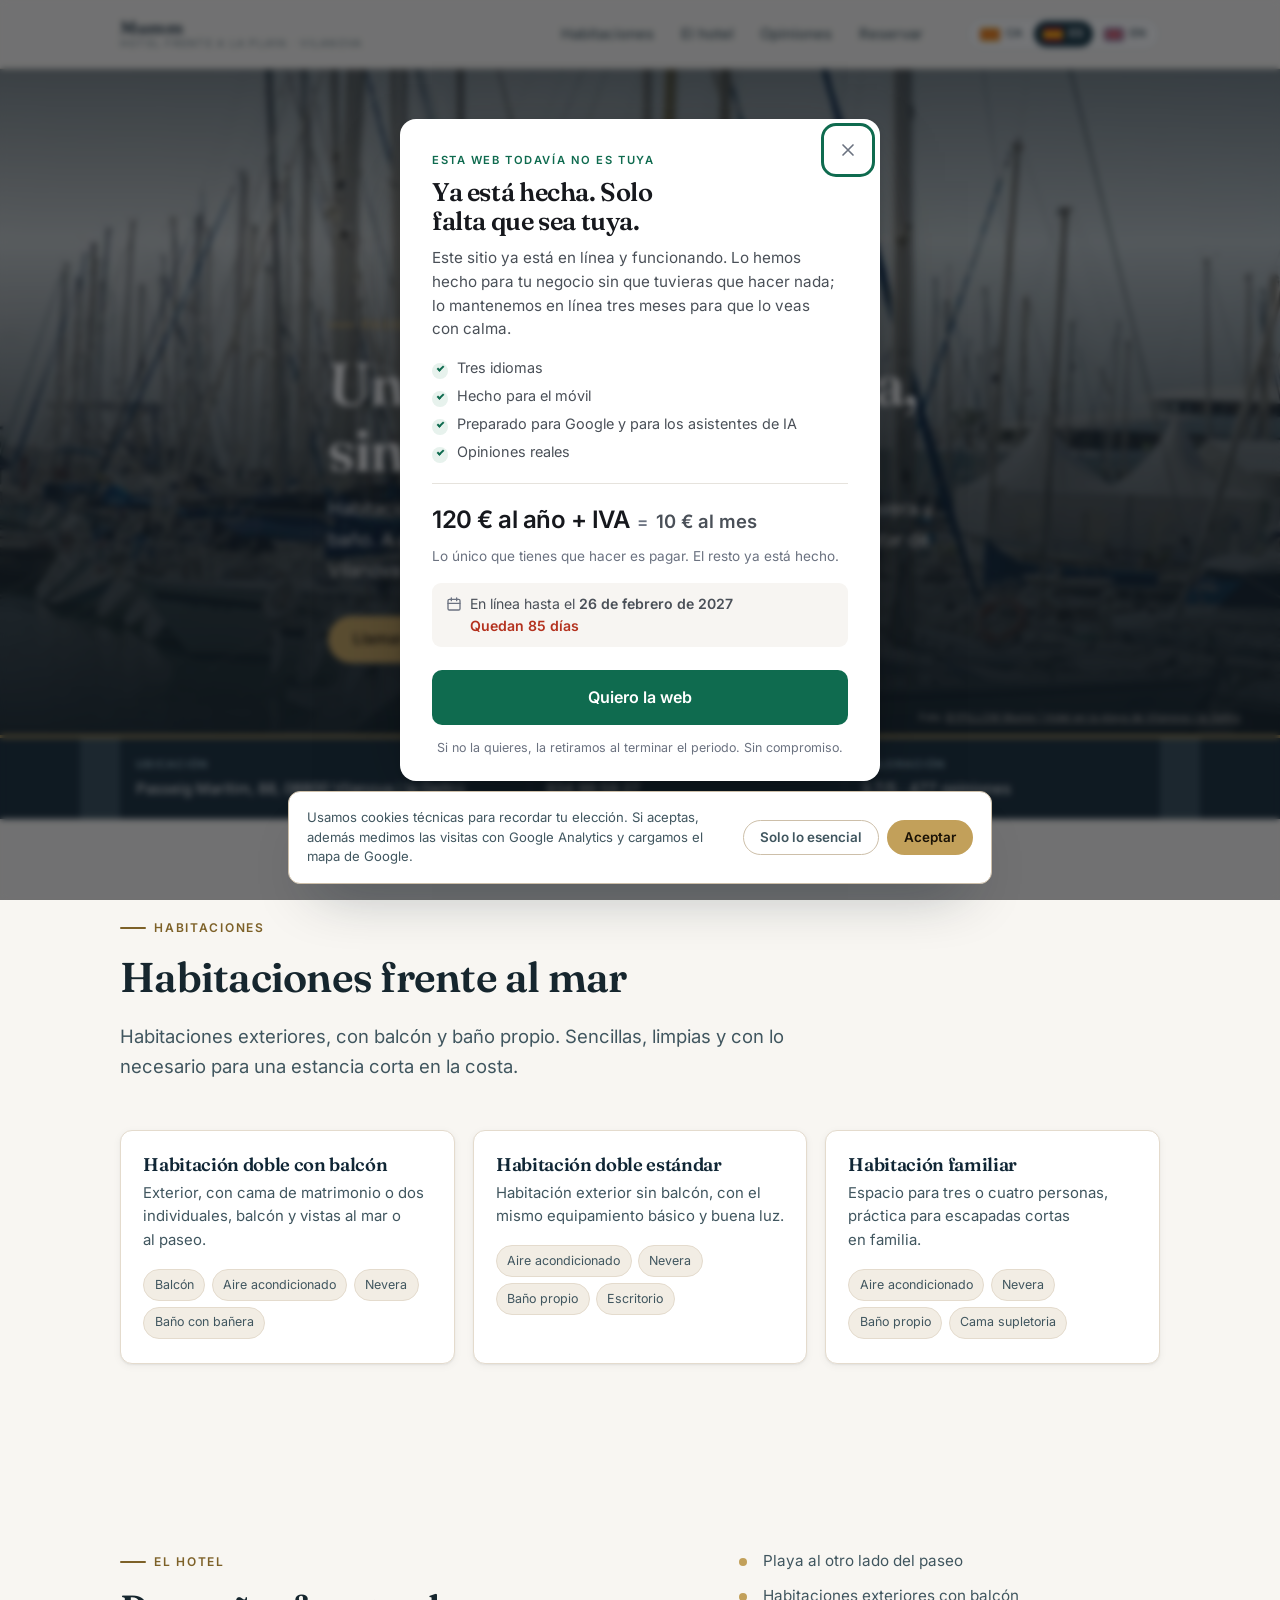
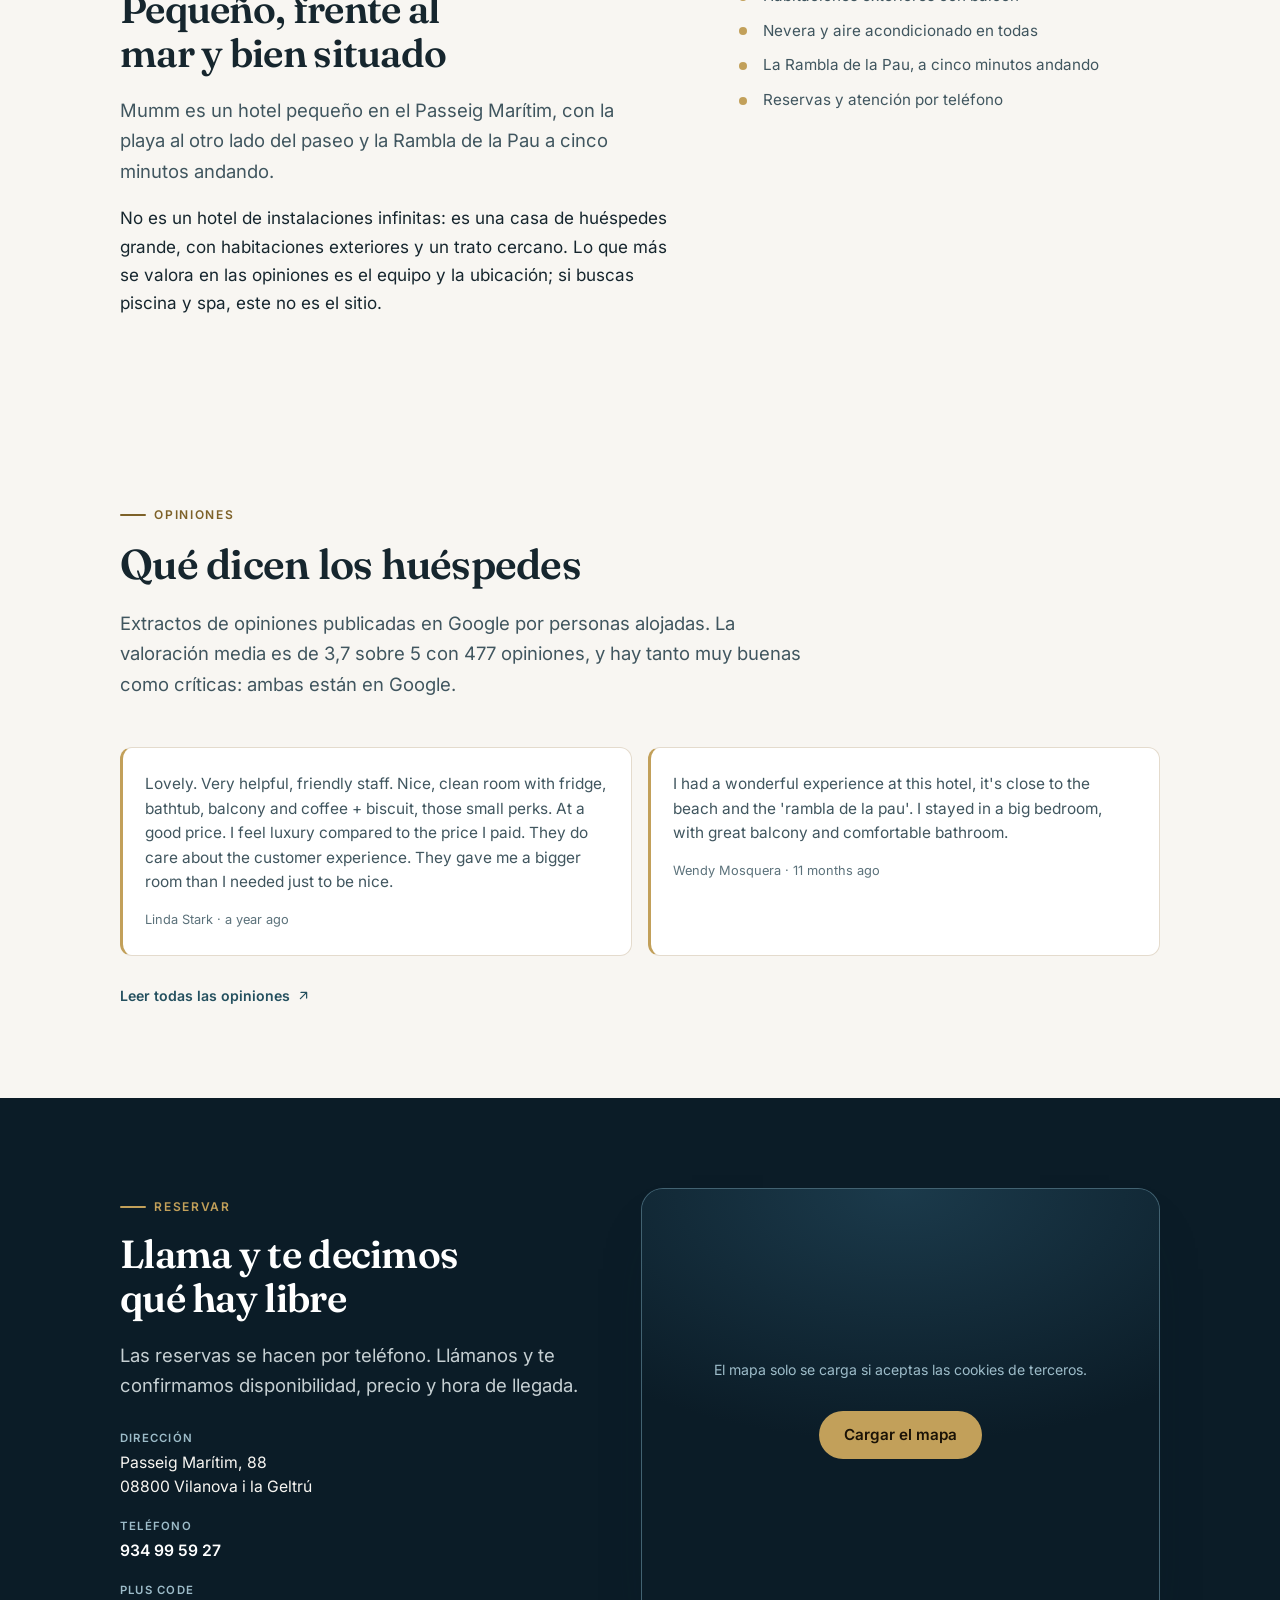
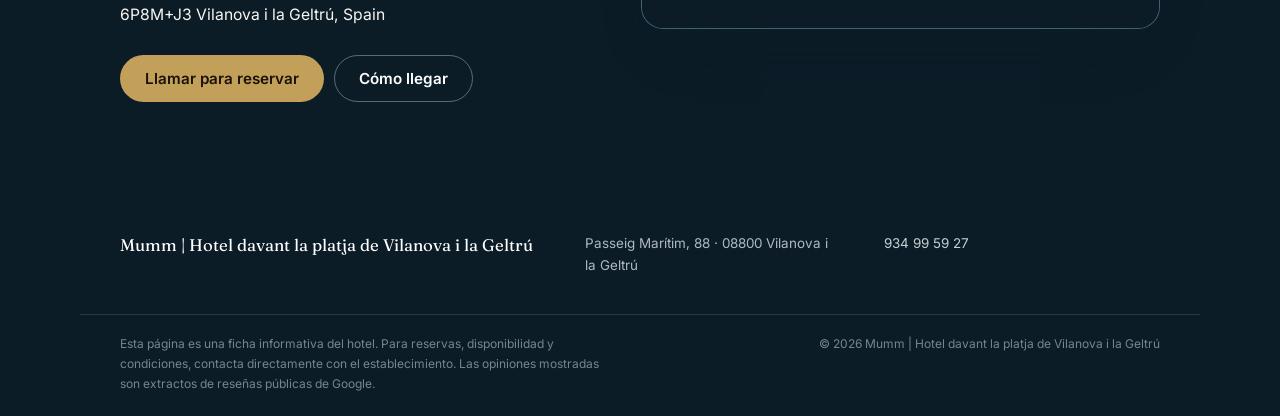
<file: es/index.html>
<!DOCTYPE html>
<html lang="es" dir="ltr">
<head>
<meta charset="utf-8">
<meta name="viewport" content="width=device-width, initial-scale=1">
<title>Mumm · Hotel frente a la playa de Vilanova i la Geltrú</title>
<meta name="description" content="Hotel en el Passeig Marítim, 88, Vilanova i la Geltrú, frente a la playa. Habitaciones con balcón, aire acondicionado y desayuno, a pocos minutos de la Rambla. Reservas: 934 99 59 27.">
<meta name="author" content="Mumm | Hotel davant la platja de Vilanova i la Geltrú">
<meta name="theme-color" content="#1b3a4b">
<meta name="robots" content="index, follow">
<link rel="canonical" href="https://mummhotel.vilanovailageltru.info/es/">

<meta property="og:type" content="hotel">
<meta property="og:site_name" content="Mumm | Hotel davant la platja de Vilanova i la Geltrú">
<meta property="og:title" content="Mumm · Hotel frente a la playa de Vilanova i la Geltrú">
<meta property="og:description" content="Hotel en el Passeig Marítim, 88, Vilanova i la Geltrú, frente a la playa. Habitaciones con balcón, aire acondicionado y desayuno, a pocos minutos de la Rambla. Reservas: 934 99 59 27.">
<meta property="og:locale" content="es_ES">
<meta property="og:url" content="https://mummhotel.vilanovailageltru.info/es/">
<meta property="og:image" content="https://mummhotel.vilanovailageltru.info/assets/img/og-image.jpg">
<meta property="og:image:width" content="1200">
<meta property="og:image:height" content="630">
<meta property="og:image:alt" content="Mumm, hotel frente a la playa de Vilanova i la Geltrú">
<meta name="twitter:card" content="summary_large_image">


<link rel="alternate" hreflang="ca-ES" href="https://mummhotel.vilanovailageltru.info/">

<link rel="alternate" hreflang="es-ES" href="https://mummhotel.vilanovailageltru.info/es/">

<link rel="alternate" hreflang="en-GB" href="https://mummhotel.vilanovailageltru.info/en/">

<link rel="alternate" hreflang="x-default" href="https://mummhotel.vilanovailageltru.info/">


<link rel="icon" href="../assets/img/favicon.svg" type="image/svg+xml">
<link rel="apple-touch-icon" href="../assets/img/apple-touch-icon.png">
<link rel="manifest" href="../site.webmanifest">
<link rel="preload" href="../assets/fonts/fraunces-latin.woff2" as="font" type="font/woff2" crossorigin>
<link rel="preload" href="../assets/fonts/inter-latin.woff2" as="font" type="font/woff2" crossorigin>
<link rel="stylesheet" href="../assets/css/components.css">
<link rel="stylesheet" href="../assets/css/header-tools.css">
<link rel="stylesheet" href="../assets/css/styles.css">
<link rel="stylesheet" href="../assets/css/offer-panel.css">


<script>
  (function () {
    var ID = 'G-71LT2Q093H'; var KEY = 'cookie-consent-v1'; var accepted = false;
    try { accepted = localStorage.getItem(KEY) === 'accepted'; } catch (e) {}
    window.dataLayer = window.dataLayer || [];
    window.gtag = function () { window.dataLayer.push(arguments); };
    gtag('js', new Date());
    gtag('consent', 'default', { ad_storage:'denied', ad_user_data:'denied', ad_personalization:'denied', analytics_storage:'denied' });
    function load() {
      if (window.__gaLoaded) return; window.__gaLoaded = true;
      var s = document.createElement('script'); s.async = true;
      s.src = 'https://www.googletagmanager.com/gtag/js?id=' + ID;
      document.head.appendChild(s); gtag('config', ID);
    }
    function grant() { load(); gtag('consent','update',{ad_storage:'granted',ad_user_data:'granted',ad_personalization:'granted',analytics_storage:'granted'}); }
    window.__analyticsConsent = function (ok) {
      try { localStorage.setItem(KEY, ok ? 'accepted' : 'essential'); } catch (e) {}
      if (ok) grant();
    };
    if (accepted) grant();
  })();
</script>
<script type="application/ld+json">
{
  "@context": "https://schema.org",
  "@type": "Hotel",
  "@id": "https://mummhotel.vilanovailageltru.info/#business",
  "name": "Mumm | Hotel davant la platja de Vilanova i la Geltrú",
  "url": "https://mummhotel.vilanovailageltru.info",
  "image": "https://mummhotel.vilanovailageltru.info/assets/img/og-image.jpg",
  "telephone": "+34934995927",
  "address": {
    "@type": "PostalAddress",
    "streetAddress": "Passeig Marítim, 88",
    "postalCode": "08800",
    "addressLocality": "Vilanova i la Geltrú",
    "addressRegion": "Barcelona",
    "addressCountry": "ES"
  },
  "geo": {
    "@type": "GeoCoordinates",
    "latitude": 41.2166186,
    "longitude": 1.7327333
  },
  "hasMap": "https://maps.google.com/?cid=12310101130702214459&g_mp=Cilnb29nbGUubWFwcy5wbGFjZXMudjEuUGxhY2VzLlNlYXJjaE5lYXJieRACGAQgAA",
  "inLanguage": "es",
  "aggregateRating": {
    "@type": "AggregateRating",
    "ratingValue": 3.7,
    "reviewCount": 477,
    "bestRating": 5,
    "worstRating": 1
  }
}
</script>
</head>
<body>
<a class="skip-link" href="#main">Ir al contenido principal</a>

<header class="bar">
  <div class="wrap bar__in">
    <a class="logo" href="../">
      <span class="logo__name">Mumm</span>
      <span class="logo__sub">Hotel frente a la playa · Vilanova</span>
    </a>
    <nav class="bar__nav"  id="site-nav" data-open="false" aria-label="Navegación principal">
      <a href="#rooms">Habitaciones</a>
      <a href="#hotel">El hotel</a>
      <a href="#reviews">Opiniones</a>
      <a href="#book">Reservar</a>
    </nav>
    <div class="bar__tools">
      <nav class="langs" aria-label="Cambiar de idioma">
        
        <a class="langs__link" href="../" hreflang="ca" lang="ca">
          <span class="langs__flag" aria-hidden="true"><svg viewBox="0 0 24 16"><rect width="24" height="16" fill="#fcdd09"/><g fill="#da121a"><rect y="1.7778" width="24" height="1.7778"/><rect y="5.3334" width="24" height="1.7778"/><rect y="8.889" width="24" height="1.7778"/><rect y="12.4446" width="24" height="1.7778"/></g></svg></span>
          <span class="langs__code">ca</span>
          <span class="sr-only">Català</span>
        </a>
        
        <a class="langs__link" href="../es/" hreflang="es" lang="es" aria-current="true">
          <span class="langs__flag" aria-hidden="true"><svg viewBox="0 0 24 16"><rect width="24" height="16" fill="#c60b1e"/><rect y="4" width="24" height="8" fill="#ffc400"/></svg></span>
          <span class="langs__code">es</span>
          <span class="sr-only">Español</span>
        </a>
        
        <a class="langs__link" href="../en/" hreflang="en" lang="en">
          <span class="langs__flag" aria-hidden="true"><svg viewBox="0 0 24 16"><rect width="24" height="16" fill="#00247d"/><path d="M0 0 24 16M24 0 0 16" stroke="#fff" stroke-width="3.2"/><path d="M0 0 24 16M24 0 0 16" stroke="#cf142b" stroke-width="1.6"/><path d="M12 0v16M0 8h24" stroke="#fff" stroke-width="5.2"/><path d="M12 0v16M0 8h24" stroke="#cf142b" stroke-width="3"/></svg></span>
          <span class="langs__code">en</span>
          <span class="sr-only">English</span>
        </a>
        
      </nav>
      <button class="navbtn nav-toggle" type="button" aria-expanded="false" aria-controls="site-nav" aria-label="Abrir menú de navegación">
        <svg viewBox="0 0 24 24" width="22" height="22" fill="none" stroke="currentColor" stroke-width="2" stroke-linecap="round" aria-hidden="true"><path d="M4 7h16M4 12h16M4 17h16"/></svg>
      </button>
    </div>
  </div>
</header>

<main id="main">

  <!-- Full-bleed photo hero: for a hotel the view *is* the product, so the photo
       runs edge to edge and the booking action sits on top of it. -->
  <section class="stage" aria-labelledby="stage-title">
    
    <img class="stage__img" src="../assets/img/hero-photo.jpg" alt="foto del hotel frente a la playa" width="1600" height="1200" fetchpriority="high" decoding="async">
    
    <div class="stage__veil"></div>
    <div class="wrap stage__body">
      <p class="stage__kicker">Passeig Marítim, 88 · Vilanova i la Geltrú</p>
      <h1 id="stage-title" class="stage__title">Un hotel a pie de playa, sin complicaciones</h1>
      <p class="stage__lede">Habitaciones sencillas y luminosas frente al mar, con balcón, nevera y baño. A un paso de la playa y de la Rambla de la Pau, para disfrutar de Vilanova caminando.</p>
      <div class="stage__cta">
        <a class="btn btn--gold" href="tel:+34934995927">Llamar para reservar</a>
        <a class="btn btn--ghost" href="#rooms">Ver habitaciones</a>
      </div>
    </div>
    
    <p class="stage__credit" data-photo-credit>Foto: <a href="https://maps.google.com/maps/contrib/114542589134723283759" target="_blank" rel="noopener nofollow">BYPILLOW Mumm | Hotel en la playa de Vilanova i la Geltrú</a></p>
    
  </section>

  <!-- The essentials, as a band under the hero. Rating shown WITHOUT a star badge
       because the score is below 4; the count is shown because it exceeds 50. -->
  <section class="facts" aria-label="Lo esencial">
    <div class="wrap facts__grid">
      <div class="facts__cell">
        <span class="facts__k">Ubicación</span>
        <span class="facts__v">Passeig Marítim, 88, 08800 Vilanova i la Geltrú</span>
      </div>
      <div class="facts__cell">
        <span class="facts__k">Reservas</span>
        <span class="facts__v"><a href="tel:+34934995927">934 99 59 27</a></span>
      </div>
      <div class="facts__cell">
        <span class="facts__k">Valoración</span>
        <span class="facts__v">3.7/5 · 477 opiniones</span>
      </div>
    </div>
  </section>

  <section class="section rooms" id="rooms" aria-labelledby="rooms-title">
    <div class="wrap">
      <div class="head reveal">
        <p class="eyebrow">Habitaciones</p>
        <h2 id="rooms-title">Habitaciones frente al mar</h2>
        <p class="lead">Habitaciones exteriores, con balcón y baño propio. Sencillas, limpias y con lo necesario para una estancia corta en la costa.</p>
      </div>
      <div class="roomlist">
        
        <article class="room reveal">
          <h3>Habitación doble con balcón</h3>
          <p>Exterior, con cama de matrimonio o dos individuales, balcón y vistas al mar o al paseo.</p>
          <ul class="room__amen">
            <li>Balcón</li><li>Aire acondicionado</li><li>Nevera</li><li>Baño con bañera</li>
          </ul>
        </article>
        
        <article class="room reveal">
          <h3>Habitación doble estándar</h3>
          <p>Habitación exterior sin balcón, con el mismo equipamiento básico y buena luz.</p>
          <ul class="room__amen">
            <li>Aire acondicionado</li><li>Nevera</li><li>Baño propio</li><li>Escritorio</li>
          </ul>
        </article>
        
        <article class="room reveal">
          <h3>Habitación familiar</h3>
          <p>Espacio para tres o cuatro personas, práctica para escapadas cortas en familia.</p>
          <ul class="room__amen">
            <li>Aire acondicionado</li><li>Nevera</li><li>Baño propio</li><li>Cama supletoria</li>
          </ul>
        </article>
        
      </div>
    </div>
  </section>

  <section class="section hotelnote" id="hotel" aria-labelledby="hotel-title">
    <div class="wrap hotel">
      <div class="hotel__text reveal">
        <p class="eyebrow">El hotel</p>
        <h2 id="hotel-title">Pequeño, frente al mar y bien situado</h2>
        <p class="lead">Mumm es un hotel pequeño en el Passeig Marítim, con la playa al otro lado del paseo y la Rambla de la Pau a cinco minutos andando.</p>
        <p>No es un hotel de instalaciones infinitas: es una casa de huéspedes grande, con habitaciones exteriores y un trato cercano. Lo que más se valora en las opiniones es el equipo y la ubicación; si buscas piscina y spa, este no es el sitio.</p>
      </div>
      <ul class="hotel__points reveal">
        
        <li>Playa al otro lado del paseo</li>
        
        <li>Habitaciones exteriores con balcón</li>
        
        <li>Nevera y aire acondicionado en todas</li>
        
        <li>La Rambla de la Pau, a cinco minutos andando</li>
        
        <li>Reservas y atención por teléfono</li>
        
      </ul>
    </div>
  </section>

  <section class="section guestvoices" id="reviews" aria-labelledby="reviews-title">
    <div class="wrap">
      <div class="head reveal">
        <p class="eyebrow">Opiniones</p>
        <h2 id="reviews-title">Qué dicen los huéspedes</h2>
        <p class="lead">Extractos de opiniones publicadas en Google por personas alojadas. La valoración media es de 3,7 sobre 5 con 477 opiniones, y hay tanto muy buenas como críticas: ambas están en Google.</p>
      </div>
      <div class="quotes">
        
        <figure class="quote reveal">
          <blockquote><p>Lovely. Very helpful, friendly staff. Nice, clean room with fridge, bathtub, balcony and coffee + biscuit, those small perks. At a good price. I feel luxury compared to the price I paid. They do care about the customer experience. They gave me a bigger room than I needed just to be nice.</p></blockquote>
          <figcaption>Linda Stark · a year ago</figcaption>
        </figure>
        
        <figure class="quote reveal">
          <blockquote><p>I had a wonderful experience at this hotel, it&#39;s close to the beach and the &#39;rambla de la pau&#39;.
I stayed in a big bedroom, with great balcony and comfortable bathroom.</p></blockquote>
          <figcaption>Wendy Mosquera · 11 months ago</figcaption>
        </figure>
        
      </div>
      <a class="morelink" href="https://www.google.com/maps/place//data=!4m4!3m3!1s0x12a386e85e09b84b:0xaad643c1b4a3d53b!9m1!1b1?g_mp=Cilnb29nbGUubWFwcy5wbGFjZXMudjEuUGxhY2VzLlNlYXJjaE5lYXJieRACGAQgAA" target="_blank" rel="noopener">Leer todas las opiniones
        <svg viewBox="0 0 24 24" width="15" height="15" fill="none" stroke="currentColor" stroke-width="2" stroke-linecap="round" stroke-linejoin="round" aria-hidden="true"><path d="M7 17 17 7M8 7h9v9"/></svg>
      </a>
    </div>
  </section>

  <section class="section section--deep booking" id="book" aria-labelledby="book-title">
    <div class="wrap book">
      <div class="reveal">
        <p class="eyebrow">Reservar</p>
        <h2 id="book-title">Llama y te decimos qué hay libre</h2>
        <p class="lead">Las reservas se hacen por teléfono. Llámanos y te confirmamos disponibilidad, precio y hora de llegada.</p>
        <dl class="booklist">
          <div><dt>Dirección</dt><dd>Passeig Marítim, 88<br>08800 Vilanova i la Geltrú</dd></div>
          <div><dt>Teléfono</dt><dd><a href="tel:+34934995927">934 99 59 27</a></dd></div>
          <div><dt>Plus Code</dt><dd>6P8M+J3 Vilanova i la Geltrú, Spain</dd></div>
        </dl>
        <div class="book__cta">
          <a class="btn btn--gold" href="tel:+34934995927">Llamar para reservar</a>
          <a class="btn btn--ghost" href="https://www.google.com/maps/dir/?api=1&amp;destination=41.2166186,1.7327333" target="_blank" rel="noopener">Cómo llegar</a>
        </div>
      </div>
      <div class="mapshell" id="map-shell" data-map-loaded="false">
        <div class="mapgate">
          <p>El mapa solo se carga si aceptas las cookies de terceros.</p>
          <button class="btn btn--gold" type="button" data-map-load>Cargar el mapa</button>
        </div>
        <template id="map-template">
          <iframe title="Mapa con la ubicación del hotel Mumm en Vilanova i la Geltrú" src="https://www.google.com/maps?q=41.2166186,1.7327333&amp;hl=es&amp;z=16&amp;output=embed" width="600" height="480" loading="lazy" referrerpolicy="no-referrer-when-downgrade" allowfullscreen></iframe>
        </template>
      </div>
    </div>
  </section>

</main>

<footer class="foot">
  <div class="wrap foot__in">
    <p class="foot__name">Mumm | Hotel davant la platja de Vilanova i la Geltrú</p>
    <p class="foot__meta">Passeig Marítim, 88 · 08800 Vilanova i la Geltrú</p>
    <p class="foot__meta"><a href="tel:+34934995927">934 99 59 27</a></p>
  </div>
  <div class="wrap foot__legal">
    <p>Esta página es una ficha informativa del hotel. Para reservas, disponibilidad y condiciones, contacta directamente con el establecimiento. Las opiniones mostradas son extractos de reseñas públicas de Google.</p>
    <p>© <span id="year">2026</span> Mumm | Hotel davant la platja de Vilanova i la Geltrú</p>
  </div>
</footer>

<div class="cookies" id="cookiebar" role="region" aria-label="Más información" data-visible="false">
  <p>Usamos cookies técnicas para recordar tu elección. Si aceptas, además medimos las visitas con Google Analytics y cargamos el mapa de Google.</p>
  <div class="cookies__a">
    <button class="btn btn--ghost btn--sm" type="button" data-cookie="essential">Solo lo esencial</button>
    <button class="btn btn--gold btn--sm" type="button" data-cookie="accept">Aceptar</button>
  </div>
</div>

<script src="../assets/js/components.js" defer></script>
<script src="../assets/js/main.js" defer></script>

<script type="application/json" id="sm-offer-config">{"offerEnds":"2027-02-26","offerEndsLabel":"26 de febrero de 2027","buyUrl":"","offerEmail":"","phoneE164":"+34934995927","copy":{"kicker":"Esta web todavía no es tuya","title":"Ya está hecha. Solo falta que sea tuya.","lead":"Este sitio ya está en línea y funcionando. Lo hemos hecho para tu negocio sin que tuvieras que hacer nada; lo mantenemos en línea tres meses para que lo veas con calma.","features":["Tres idiomas","Hecho para el móvil","Preparado para Google y para los asistentes de IA","Opiniones reales"],"priceYear":"120 € al año + IVA","priceMonth":"10 € al mes","priceNote":"Lo único que tienes que hacer es pagar. El resto ya está hecho.","until":"En línea hasta el","days":"Quedan {n} días","cta":"Quiero la web","buy":"Quiero la web","buyPhone":"Llama y quédate con ella","contact":"Habla con nosotros","call":"Llámanos","close":"Cerrar","pill":"Esta web todavía no es tuya","foot":"Si no la quieres, la retiramos al terminar el periodo. Sin compromiso."}}</script>
<script src="../assets/js/offer-panel.js" defer></script>

<script src="../assets/js/header-tools.js" defer></script>
</body>
</html>
</file>
<file: assets/css/components.css>
/* ==========================================================================
   Shared UI components — the canonical source for every generated site.
   Repo: yourdataweb/site-components
   Vendored into each site at assets/css/components.css and pinned by
   src/components.lock (sha256). Do not edit the copy inside a site: change
   this file, bump VERSION, and re-run scripts/sync-shared.mjs everywhere.

   Each site sets only the custom properties; the rules stay identical, so a
   fix here reaches every site instead of drifting into eight variants.
   ========================================================================== */

/* ---------- visually hidden, but readable by assistive tech ---------- */
.sr-only {
  position: absolute;
  width: 1px;
  height: 1px;
  padding: 0;
  margin: -1px;
  overflow: hidden;
  clip: rect(0 0 0 0);
  white-space: nowrap;
  border: 0;
}

/* ---------- skip link ---------- */
.skip-link {
  position: absolute;
  left: -9999px;
  top: 0;
  z-index: 100;
  padding: .75rem 1.25rem;
  border-radius: 0 0 6px 0;
  background: var(--shared-ink, #10222a);
  color: #fff;
  text-decoration: none;
}
.skip-link:focus { left: 0; }

/* ---------- language switch ----------
   Site overrides, set in its own :root:
     --langs-bg --langs-border --langs-ink --langs-active-bg --langs-active-ink
   Geometry is fixed on purpose: a flags-only variant made the pill narrower
   than the flag plus its padding, so the active background bled past the flag,
   and a per-site height meant the bar never aligned with the button beside it.
   -------------------------------------------------------------------------- */
.langs {
  display: inline-flex;
  align-items: center;
  gap: 2px;
  height: 32px;
  padding: 0 3px;
  border: 1px solid var(--langs-border, #d8dee2);
  border-radius: 999px;
  background: var(--langs-bg, #fff);
  box-sizing: border-box;
}
.langs__link {
  display: inline-flex;
  align-items: center;
  justify-content: center;
  gap: 6px;
  height: 26px;
  padding: 0 9px;
  border-radius: 999px;
  text-decoration: none;
  line-height: 1;
  color: var(--langs-ink, #40565f);
  transition: background-color .15s ease, color .15s ease;
}
.langs__link:hover { background: rgba(0, 0, 0, .06); }
.langs__link[aria-current="true"] {
  background: var(--langs-active-bg, #0e2f3d);
  color: var(--langs-active-ink, #fff);
}
.langs__link[aria-current="true"]:hover { background: var(--langs-active-bg, #0e2f3d); }

/* The flag markup is a bare <svg> with only a viewBox, so it sizes itself and
   would overflow the pill; the box is a hard size that clips it. */
.langs__flag {
  display: block;
  flex: none;
  width: 20px;
  height: 13px;
  border-radius: 2px;
  overflow: hidden;
  box-shadow: 0 0 0 1px rgba(0, 0, 0, .12);
}
.langs__flag svg {
  display: block;
  width: 20px;
  height: 13px;
}
.langs__code {
  font-size: .72rem;
  font-weight: 600;
  letter-spacing: .05em;
  text-transform: uppercase;
}

@media (max-width: 420px) {
  .langs { height: 30px; }
  .langs__link { height: 24px; padding: 0 7px; gap: 5px; }
  .langs__code { font-size: .68rem; }
}

/* ---------- reveal on scroll ----------
   Only hidden when the script has marked the document: with JS blocked the
   content stays visible instead of every block sitting at opacity 0. */
html.js .reveal {
  opacity: 0;
  transform: translateY(16px);
  transition: opacity .55s ease, transform .55s cubic-bezier(.22, 1, .36, 1);
}
html.js .reveal.is-visible { opacity: 1; transform: none; }
@media (prefers-reduced-motion: reduce) {
  html.js .reveal { opacity: 1; transform: none; transition: none; }
}

/* ---------- invariants ----------
   Restated last so a site's own stylesheet cannot quietly change them. The
   earlier language-switch bugs came from per-site geometry, not from colour. */
.langs {
  height: 32px;
  padding: 0 3px;
  gap: 2px;
  border-radius: 999px;
  border: 1px solid var(--langs-border, #d8dee2);
  background: var(--langs-bg, #fff);
  box-sizing: border-box;
}
.langs__link { height: 26px; padding: 0 9px; gap: 6px; border-radius: 999px; }
.langs__flag { width: 20px; height: 13px; overflow: hidden; flex: none; }
.langs__flag svg { width: 20px; height: 13px; display: block; }

@media (max-width: 420px) {
  .langs { height: 30px; }
  .langs__link { height: 24px; padding: 0 7px; gap: 5px; }
}
</file>
<file: assets/css/header-tools.css>
/* ==========================================================================
   Shared header toolbar — one row at every width.
   Repo: yourdataweb/site-components
   Vendored into each site at assets/css/header-tools.css and pinned by
   src/components.lock.

   Anatomy this operates on (built by header-tools.js):
     <header ...>
       <div class="wrap">                     existing inner wrapper
         <a class="brand">[mark]<span class="sm-name">Business</span></a>
         <nav id="site-nav">…</nav>           drawer on mobile
         <button class="nav-toggle">…</button>
         <div class="sm-tools">               created by the script
           <nav class="langs">…</nav>
           <button class="nav-toggle">…</button>
         </div>
       </div>
     </header>

   Goal: name, menu button and language switch share one row, vertically centred,
   with real gutters. The name is the only flexible item, so a long business name
   truncates instead of pushing the tools onto a second row.
   ========================================================================== */

/* A header inner that wraps is the original defect: the address line and the
   switch fell onto a second row and the bar grew to twice its height. Once the
   toolbar is in place there is one row by construction, so wrapping is off. */
.has-tools [data-tools] > .wrap,
.has-tools [data-tools] > .shell,
.has-tools [data-tools] > .container,
.has-tools [data-tools][class*="inner"] {
  flex-wrap: nowrap;
}

/* The tools container is the anchor: it sits at the right edge of the bar. */
.sm-tools {
  display: flex;
  align-items: center;
  gap: .5rem;
  /* Never grows; may shrink only as a last resort. The identity owns the flexible
     slot, so the row cannot become wider than the viewport. */
  flex: none;
  max-width: 100%;
  margin-left: auto;
}

/* Anything still marked as "belongs on the bar" is aligned to the same centre line,
   so a switch left outside .sm-tools cannot drift a few pixels off the button. */
.has-tools .langs,
.has-tools .nav-toggle,
.has-tools .navbtn {
  align-self: center;
}

/* The name is the only item allowed to shrink. min-width:0 is what actually lets
   flex truncate instead of overflowing; without it the text refuses to compress
   and shoves the tools off the row. */
.sm-parent-safe {
  min-width: 0;
}

.has-tools .sm-name {
  display: block;
  min-width: 0;
  overflow: hidden;
  text-overflow: ellipsis;
  white-space: nowrap;
}

/* The identity link wraps the mark and the name; it must be able to shrink while
   the mark itself never does. Sites that put `margin-right: auto` on the brand to
   push the switch away are neutralised: the toolbar owns that spacing now, and the
   leftover margin was what made one header 98px tall. */
.has-tools .sm-name {
  /* A long single word ("BRASPAÑA") contributes its full width as min-content and
     forces the row wider. Capping it is what lets the toolbar keep its place. */
  max-width: 100%;
}

.has-tools .brand,
.has-tools .identity,
.has-tools .marchio,
.has-tools .logo,
.has-tools .mark,
.has-tools .sign {
  margin-right: 0;
}
.has-tools .sm-name {
  /* A long single word ("BRASPAÑA") contributes its full width as min-content and
     forces the row wider. Capping it is what lets the toolbar keep its place. */
  max-width: 100%;
}

.has-tools .brand,
.has-tools .identity,
.has-tools .marchio,
.has-tools .logo,
.has-tools .sign {
  flex: 1 1 auto;
  min-width: 0;
}

.has-tools .sm-mark,
.has-tools .brand__mark,
.has-tools .identity__mark,
.has-tools .marchio__mark,
.has-tools .logo__mark,
.has-tools .mark__mark,
.has-tools .sign__mark,
.has-tools .brand-mark {
  flex: none;
}

/* ---------------------------------------------------------------- mobile
   Below the drawer breakpoint the bar carries three things in ~330 px of space:
   prune the name to one line at a smaller size, keep the mark visible, and keep
   the switch on 30 px so it lines up with a 38 px button without dominating. */
@media (max-width: 860px) {
  /* The address strip repeats the footer and the contact block; on a phone it is
     what pushes the bar down and leaves the tools on a second line. */
  .sm-strip-note {
    display: none;
  }

  /* A phone link in the bar is redundant next to a call button in the hero and in
     the contact block, and it is the widest thing in the toolbar. Drop it before
     it costs the business its name. */
  .sm-tools .head-phone,
  .sm-tools .topbar__tel,
  .sm-tools .header-phone {
    display: none;
  }

  .has-tools .brand__sub,
  .has-tools .identity__sub,
  .has-tools .marchio__sub,
  .has-tools .logo__sub,
  .has-tools .mark__sub,
  .has-tools .sign__sub,
  .has-tools .brand-sub {
    display: none;
  }

  .has-tools .sm-name {
    font-size: 1rem;
    line-height: 1.2;
  }

  .sm-tools {
    gap: .4rem;
  }
}

/* Very narrow: the mark plus a 6-character name plus two controls is the floor.
   Tighten gutters rather than dropping the language switch — a visitor with a
   phone is exactly who needs it. */
@media (max-width: 380px) {
  .sm-tools {
    gap: .3rem;
  }
  .has-tools .sm-name {
    font-size: .92rem;
  }
}
</file>
<file: assets/css/styles.css>
/* ============================================================
   Mumm — seafront hotel
   Photo-led hotel layout: full-bleed stage, fact band, rooms,
   guest quotes, booking. No restaurant components.
   ============================================================ */

@font-face { font-family:"Fraunces"; font-style:normal; font-weight:400 700; font-display:swap;
  src:url("../fonts/fraunces-latin.woff2") format("woff2");
  unicode-range:U+0000-00FF,U+0131,U+0152-0153,U+02BB-02BC,U+02C6,U+02DA,U+02DC,U+2000-206F,U+2074,U+20AC,U+2122,U+2191,U+2193,U+2212,U+2215,U+FEFF,U+FFFD; }
@font-face { font-family:"Fraunces"; font-style:normal; font-weight:400 700; font-display:swap;
  src:url("../fonts/fraunces-latin-ext.woff2") format("woff2");
  unicode-range:U+0100-02BA,U+02BD-02C5,U+02C7-02CC,U+02CE-02D7,U+02DD-02FF,U+0304,U+0308,U+0329,U+1D00-1DBF,U+1E00-1E9F,U+1EF2-1EFF,U+2020,U+20A0-20AB,U+20AD-20C0,U+2113,U+2C60-2C7F,U+A720-A7FF; }
@font-face { font-family:"Inter"; font-style:normal; font-weight:400 600; font-display:swap;
  src:url("../fonts/inter-latin.woff2") format("woff2");
  unicode-range:U+0000-00FF,U+0131,U+0152-0153,U+02BB-02BC,U+02C6,U+02DA,U+02DC,U+2000-206F,U+2074,U+20AC,U+2122,U+2191,U+2193,U+2212,U+2215,U+FEFF,U+FFFD; }
@font-face { font-family:"Inter"; font-style:normal; font-weight:400 600; font-display:swap;
  src:url("../fonts/inter-latin-ext.woff2") format("woff2");
  unicode-range:U+0100-02BA,U+02BD-02C5,U+02C7-02CC,U+02CE-02D7,U+02DD-02FF,U+0304,U+0308,U+0329,U+1D00-1DBF,U+1E00-1E9F,U+1EF2-1EFF,U+2020,U+20A0-20AB,U+20AD-20C0,U+2113,U+2C60-2C7F,U+A720-A7FF; }

:root {
  /* Deep marine with a brass accent: coastal hotel, not a beach bar. */
  --deep-950: #0b1c27;
  --deep-900: #102635;
  --deep-800: #1b3a4b;
  --deep-700: #24505f;
  --deep-500: #4a8194;
  --deep-300: #9dbcc9;
  --deep-100: #e6eef1;

  --shell-50: #f8f6f2;
  --shell-100: #f2ede4;
  --shell-200: #e4dbcd;
  --shell-300: #cdbfa9;

  --brass-600: #7d6128;
  --brass-500: #c2a05a;
  --brass-100: #f7efdc;

  --ink: #16262e;
  --ink-soft: #40565f;
  --ink-mute: #5c727b;

  --radius-sm: 6px;
  --radius: 12px;
  --radius-lg: 22px;
  --shadow-sm: 0 1px 2px rgba(11, 28, 39, .06), 0 2px 8px rgba(11, 28, 39, .05);
  --shadow: 0 10px 30px -12px rgba(11, 28, 39, .26);
  --shadow-lg: 0 30px 60px -30px rgba(11, 28, 39, .45);

  /* Layout tokens — never replace these when retheming. */
  --wrap: 1120px;
  --pad: clamp(1.125rem, 4vw, 2.5rem);
  --section-y: clamp(3.5rem, 7vw, 6rem);

  --font-display: "Fraunces", Georgia, "Times New Roman", serif;
  --font-sans: "Inter", -apple-system, BlinkMacSystemFont, "Segoe UI", Roboto, Helvetica, Arial, sans-serif;

  color-scheme: light;
}

*,*::before,*::after { box-sizing:border-box; }
html { -webkit-text-size-adjust:100%; scroll-behavior:smooth; scroll-padding-top:4.75rem; }
body {
  margin:0; background:var(--shell-50); color:var(--ink);
  font-family:var(--font-sans); font-size:1.0625rem; line-height:1.65;
  -webkit-font-smoothing:antialiased; overflow-x:hidden;
}
img,svg,iframe { max-width:100%; }
img { height:auto; display:block; }
h1,h2,h3 { font-family:var(--font-display); font-weight:600; line-height:1.12; letter-spacing:-.018em; margin:0 0 .5em; text-wrap:balance; }
p { margin:0 0 1em; text-wrap:pretty; }
p:last-child { margin-bottom:0; }
a { color:var(--deep-700); }
a:hover { color:var(--brass-600); }
ul,ol { margin:0; padding:0; list-style:none; }
:where(a,button):focus-visible { outline:3px solid var(--deep-500); outline-offset:3px; border-radius:4px; }
::selection { background:var(--deep-300); color:var(--deep-950); }

.wrap { width:100%; max-width:var(--wrap); margin-inline:auto; padding-inline:var(--pad); }
.section { padding-block:var(--section-y); }
.section--tint { background:var(--shell-100); }
.section--deep { background:var(--deep-950); color:var(--shell-50); }
.sr-only { position:absolute; width:1px; height:1px; padding:0; margin:-1px; overflow:hidden; clip:rect(0 0 0 0); white-space:nowrap; border:0; }
.skip-link { position:absolute; left:-9999px; top:0; z-index:100; background:var(--deep-900); color:#fff; padding:.75rem 1.25rem; border-radius:0 0 var(--radius-sm) 0; text-decoration:none; }
.skip-link:focus { left:0; }

.eyebrow { display:inline-flex; align-items:center; gap:.55rem; font-size:.75rem; font-weight:600; letter-spacing:.14em; text-transform:uppercase; color:var(--brass-600); margin:0 0 1rem; }
.eyebrow::before { content:""; width:1.6rem; height:2px; background:currentColor; border-radius:2px; }
.section--deep .eyebrow { color:var(--brass-500); }
.lead { font-size:clamp(1.02rem,.97rem + .3vw,1.15rem); color:var(--ink-soft); max-width:58ch; }
.section--deep .lead { color:rgba(230,238,241,.85); }
.head { max-width:44rem; margin-bottom:clamp(2rem,4vw,3rem); }
.head h2 { font-size:clamp(1.7rem,1.15rem + 2.1vw,2.6rem); }

/* ---------- bar ---------- */
.bar { position:sticky; top:0; z-index:50; background:rgba(248,246,242,.95); backdrop-filter:blur(12px); border-bottom:1px solid var(--shell-200); }
.bar__in { display:flex; align-items:center; gap:1rem; min-height:4.25rem; }
.logo { display:flex; flex-direction:column; line-height:1.13; text-decoration:none; color:var(--deep-900); margin-right:auto; }
.logo:hover { color:var(--deep-900); }
.logo__name { font-family:var(--font-display); font-size:1.12rem; font-weight:600; letter-spacing:.01em; }
.logo__sub { font-size:.65rem; letter-spacing:.12em; text-transform:uppercase; color:var(--ink-mute); }
.bar__nav { display:flex; gap:.15rem; }
.bar__nav a { display:block; padding:.5rem .75rem; border-radius:999px; text-decoration:none; color:var(--ink-soft); font-size:.92rem; font-weight:500; white-space:nowrap; }
.bar__nav a:hover { background:var(--shell-100); color:var(--deep-900); }
.bar__tools { display:flex; align-items:center; gap:.6rem; }
.navbtn { display:none; align-items:center; justify-content:center; width:2.6rem; height:2.6rem; border:1px solid var(--shell-300); border-radius:var(--radius-sm); background:transparent; color:var(--deep-900); cursor:pointer; }
.navbtn:hover { background:var(--shell-100); }

/* ---------- buttons ---------- */
.btn { display:inline-flex; align-items:center; justify-content:center; gap:.5rem; padding:.85rem 1.5rem; border-radius:999px; border:1.5px solid transparent; font-family:var(--font-sans); font-size:.95rem; font-weight:600; line-height:1.2; text-decoration:none; cursor:pointer; transition:background-color .18s ease,color .18s ease,border-color .18s ease,transform .18s ease; }
.btn:hover { transform:translateY(-1px); }
.btn--gold { background:var(--brass-500); color:#1a1206; }
.btn--gold:hover { background:#d4b473; color:#1a1206; }
.btn--ghost { background:transparent; border-color:rgba(248,246,242,.55); color:#fff; }
.btn--ghost:hover { background:rgba(248,246,242,.14); color:#fff; border-color:rgba(248,246,242,.8); }
.section--deep .btn--ghost { border-color:rgba(157,188,201,.5); }
.btn--sm { padding:.5rem 1rem; font-size:.84rem; }

/* ---------- stage (hero) ---------- */
.stage { position:relative; min-height:clamp(24rem, 74vh, 42rem); display:flex; align-items:flex-end; background:var(--deep-950); overflow:hidden; }
.stage__img { position:absolute; inset:0; width:100%; height:100%; object-fit:cover; object-position:center 42%; }
.stage__veil { position:absolute; inset:0; background:linear-gradient(to top, rgba(9,24,33,.94) 0%, rgba(9,24,33,.62) 42%, rgba(9,24,33,.18) 74%, rgba(9,24,33,.5) 100%); }
.stage__body { position:relative; z-index:1; padding-block:clamp(2.5rem,6vw,4.5rem); max-width:44rem; margin-right:auto; }
.stage__kicker { display:inline-flex; align-items:center; gap:.55rem; font-size:.75rem; font-weight:600; letter-spacing:.15em; text-transform:uppercase; color:var(--brass-500); margin:0 0 1rem; }
.stage__kicker::before { content:""; width:1.6rem; height:2px; background:currentColor; }
.stage__title { font-size:clamp(2rem,1.25rem + 3.4vw,3.7rem); color:#fff; margin-bottom:.6rem; max-width:24ch; }
.stage__lede { font-size:clamp(1rem,.96rem + .35vw,1.16rem); color:rgba(248,246,242,.9); max-width:52ch; margin-bottom:1.9rem; }
.stage__cta { display:flex; flex-wrap:wrap; gap:.7rem; }
.stage__credit { position:absolute; right:var(--pad); bottom:.55rem; margin:0; z-index:2; font-size:.65rem; color:rgba(248,246,242,.75); text-shadow:0 1px 2px rgba(0,0,0,.6); }
.stage__credit a { color:inherit; text-decoration:underline; }

/* ---------- fact band ---------- */
.facts { background:var(--deep-900); color:var(--shell-50); border-top:3px solid var(--brass-500); }
.facts__grid { display:grid; grid-template-columns:1.3fr 1fr 1fr; gap:1px; background:rgba(157,188,201,.22); }
.facts__cell { background:var(--deep-900); padding:1.1rem 1rem 1.2rem; }
.facts__k { display:block; font-size:.67rem; font-weight:600; letter-spacing:.12em; text-transform:uppercase; color:var(--deep-300); margin-bottom:.3rem; }
.facts__v { display:block; font-size:.94rem; line-height:1.45; color:#fff; }
.facts__v a { color:#fff; text-decoration:underline; text-decoration-color:rgba(194,160,90,.8); text-underline-offset:3px; }

/* ---------- rooms ---------- */
.roomlist { display:grid; grid-template-columns:repeat(auto-fit,minmax(min(100%,17rem),1fr)); gap:1.1rem; }
.room { background:#fff; border:1px solid var(--shell-200); border-radius:var(--radius); padding:1.5rem 1.4rem; box-shadow:var(--shadow-sm); }
.room h3 { font-size:1.15rem; color:var(--deep-900); margin-bottom:.4rem; }
.room p { font-size:.93rem; color:var(--ink-soft); line-height:1.6; margin-bottom:1rem; }
.room__amen { display:flex; flex-wrap:wrap; gap:.4rem; }
.room__amen li { padding:.28rem .65rem; border-radius:999px; background:var(--shell-100); border:1px solid var(--shell-200); font-size:.78rem; color:var(--ink-soft); }

/* ---------- hotel intro ---------- */
.hotel { display:grid; grid-template-columns:minmax(0,1.35fr) minmax(0,1fr); gap:clamp(1.75rem,4vw,3.5rem); align-items:start; }
.hotel h2 { font-size:clamp(1.7rem,1.15rem + 2.1vw,2.45rem); }
.hotel__points { display:grid; gap:.7rem; padding-top:.4rem; }
.hotel__points li { position:relative; padding-left:1.5rem; font-size:.95rem; line-height:1.55; color:var(--ink-soft); }
.hotel__points li::before { content:""; position:absolute; left:0; top:.55rem; width:.5rem; height:.5rem; border-radius:50%; background:var(--brass-500); }

/* ---------- quotes ---------- */
.quotes { display:grid; grid-template-columns:repeat(auto-fit,minmax(min(100%,18rem),1fr)); gap:1rem; }
.quote { margin:0; background:#fff; border:1px solid var(--shell-200); border-left:3px solid var(--brass-500); border-radius:var(--radius); padding:1.5rem 1.4rem; }
.quote blockquote { margin:0 0 .9rem; }
.quote blockquote p { font-size:.96rem; line-height:1.6; color:var(--ink-soft); }
.quote figcaption { font-size:.8rem; color:var(--ink-mute); }
.morelink { display:inline-flex; align-items:center; gap:.4rem; margin-top:1.75rem; font-weight:600; font-size:.88rem; color:var(--deep-700); text-decoration:none; }
.morelink:hover { text-decoration:underline; }

/* ---------- booking ---------- */
.book { display:grid; grid-template-columns:minmax(0,.95fr) minmax(0,1.05fr); gap:clamp(1.75rem,4vw,3.5rem); align-items:start; }
.book h2 { font-size:clamp(1.7rem,1.15rem + 2.1vw,2.45rem); color:#fff; }
.booklist { display:grid; gap:1.1rem; margin:1.75rem 0; }
.booklist dt { font-size:.71rem; font-weight:600; letter-spacing:.11em; text-transform:uppercase; color:var(--deep-300); margin-bottom:.2rem; }
.booklist dd { margin:0; font-size:.98rem; line-height:1.55; color:var(--shell-50); }
.booklist dd a { color:#fff; font-weight:600; text-decoration:none; }
.booklist dd a:hover { text-decoration:underline; }
.book__cta { display:flex; flex-wrap:wrap; gap:.6rem; }

.mapshell { position:relative; min-height:23rem; aspect-ratio:4/3.4; border-radius:var(--radius-lg); overflow:hidden; border:1px solid rgba(157,188,201,.3); box-shadow:var(--shadow-lg); background:var(--deep-800); }
.mapshell iframe { display:block; width:100%; height:100%; border:0; }
.mapgate { position:absolute; inset:0; display:grid; place-content:center; justify-items:center; gap:1rem; text-align:center; padding:2rem 1.5rem; background:radial-gradient(120% 80% at 50% 0%, var(--deep-800), var(--deep-950) 72%); }
.mapgate p { font-size:.88rem; color:var(--deep-300); max-width:24rem; }
[data-map-loaded="true"] .mapgate { display:none; }

/* ---------- footer ---------- */
.foot { background:var(--deep-950); color:rgba(230,238,241,.75); padding-block:2.5rem 1.4rem; font-size:.88rem; }
.foot__in { display:grid; grid-template-columns:1.6fr 1fr 1fr; gap:1.5rem; padding-bottom:1.5rem; border-bottom:1px solid rgba(157,188,201,.18); }
.foot__name { font-family:var(--font-display); font-size:1.05rem; color:#fff; }
.foot__meta { font-size:.84rem; }
.foot a { color:rgba(230,238,241,.85); text-decoration:none; }
.foot a:hover { color:#fff; text-decoration:underline; }
.foot__legal { display:flex; flex-wrap:wrap; gap:1rem; justify-content:space-between; padding-top:1.2rem; font-size:.75rem; color:rgba(230,238,241,.5); }
.foot__legal p { margin:0; max-width:62ch; }

/* ---------- cookies ---------- */
.cookies { position:fixed; left:50%; bottom:1rem; z-index:90; transform:translate(-50%,160%); width:min(calc(100% - 1.5rem),44rem); display:flex; flex-wrap:wrap; align-items:center; gap:.75rem 1rem; background:#fff; border:1px solid var(--shell-300); border-radius:var(--radius); box-shadow:var(--shadow-lg); padding:1rem 1.1rem; opacity:0; pointer-events:none; transition:transform .32s cubic-bezier(.22,1,.36,1),opacity .28s ease; }
.cookies[data-visible="true"] { transform:translate(-50%,0); opacity:1; pointer-events:auto; }
.cookies p { flex:1 1 16rem; margin:0; font-size:.82rem; line-height:1.5; color:var(--ink-soft); }
.cookies__a { display:flex; gap:.5rem; flex:none; }
.cookies__a .btn--ghost { border-color:var(--shell-300); color:var(--ink-soft); }

/* ---------- reveal ---------- */
@media (prefers-reduced-motion:reduce) {
  html { scroll-behavior:auto; }
  .reveal { opacity:1; transform:none; transition:none; }
  .btn:hover { transform:none; }
}

/* ---------- responsive ---------- */
@media (max-width:960px) {
  .hotel, .book { grid-template-columns:1fr; }
  .facts__grid { grid-template-columns:1fr 1fr; }
  .foot__in { grid-template-columns:1fr 1fr; }
}
@media (max-width:860px) {
  .bar__nav { position:fixed; inset:4.25rem 0 auto; display:none; background:var(--shell-50); border-bottom:1px solid var(--shell-200); box-shadow:var(--shadow); padding:.5rem var(--pad) 1rem; }
  .bar__nav[data-open="true"] { display:grid; gap:.1rem; }
  .bar__nav a { padding:.9rem .4rem; border-bottom:1px solid var(--shell-200); border-radius:0; font-size:1rem; }
  .navbtn { display:inline-flex; }
  .logo__sub { display:none; }
}
@media (max-width:640px) {
  body { font-size:1rem; }
  .stage { min-height:clamp(22rem,66vh,30rem); }
  .stage__cta { flex-direction:column; align-items:stretch; }
  .stage__cta .btn { width:100%; }
  .facts__grid { grid-template-columns:1fr; }
  .foot__in { grid-template-columns:1fr; gap:1rem; }
  .mapshell { min-height:17rem; aspect-ratio:1/1; }
  .book__cta { flex-direction:column; }
  .book__cta .btn { width:100%; }
  .cookies__a { width:100%; }
  .cookies__a .btn { flex:1; }
}
@media print {
  .bar, .cookies, .stage__cta { display:none !important; }
  .reveal { opacity:1 !important; transform:none !important; }
}




/* The flag box is a hard size with clipping: an SVG with only a viewBox renders
   at its intrinsic size and would otherwise overflow the pill. */


/* On narrow screens the code alone is not enough to identify a language for a
   screen reader, but the visible pill can drop to flag + code compactly. */
</file>
<file: assets/css/offer-panel.css>
/* ==========================================================================
   Offer panel — the conversion surface for a site that is live but unbought.
   Repo: yourdataweb/site-components
   Vendored into each site at assets/css/offer-panel.css and pinned by
   src/components.lock.

   Colour strategy, and why:
   - The site's own accent stays on the site. The panel uses a single high-contrast
     action colour for the primary CTA and nothing else, so the eye has exactly one
     place to go. Two competing accents is the most common reason a dialog gets read
     and not acted on.
   - The primary CTA is the only element on the panel with a filled background. The
     secondary is a quiet outline: it must be findable, not tempting.
   - Urgency is carried by a warm red *only* on the deadline line, never on the CTA.
     A red button reads as error; a red date reads as a deadline.

   The panel is an overlay, never the page: it can be closed and the site content is
   untouched underneath.
   ========================================================================== */

html.sm-offer-open,
html.sm-offer-open body {
  overflow: hidden;
}

/* The cookie notice is a legal surface and must stay reachable while the panel is
   open: a visitor cannot be asked to accept or decline tracking behind a modal. It
   is raised above the backdrop and the panel never covers its bottom edge. */
html.sm-offer-open #cookiebar,
html.sm-offer-open .cookiebar,
html.sm-offer-open #cookie-banner {
  z-index: 300;
}

.sm-offer {
  --offer-ink: #16181d;
  --offer-ink-soft: #4a5058;
  --offer-muted: #6b7280;
  --offer-paper: #ffffff;
  --offer-line: #e6e3dd;
  --offer-action: #0f6b4f;      /* one action colour, WCAG AA on white at 5.9:1 */
  --offer-action-hover: #0b5440;
  --offer-urgent: #b4321f;      /* deadline only */

  position: fixed;
  inset: 0;
  z-index: 200;
  display: flex;
  align-items: center;
  justify-content: center;
  padding: 1rem;
  font-family: Inter, -apple-system, BlinkMacSystemFont, "Segoe UI", Roboto, sans-serif;
  -webkit-font-smoothing: antialiased;
}

.sm-offer__backdrop {
  position: absolute;
  inset: 0;
  background: rgba(16, 18, 22, .58);
  backdrop-filter: blur(3px);
}

.sm-offer__panel {
  position: relative;
  width: min(100%, 30rem);
  max-height: calc(100vh - 2rem);
  overflow-y: auto;
  background: var(--offer-paper);
  color: var(--offer-ink);
  border-radius: 16px;
  padding: 2rem 2rem 1.5rem;
  box-shadow: 0 30px 80px -32px rgba(0, 0, 0, .55), 0 2px 8px rgba(0, 0, 0, .10);
  animation: sm-offer-in .28s cubic-bezier(.22, 1, .36, 1);
}

@keyframes sm-offer-in {
  from { opacity: 0; transform: translateY(12px) scale(.985); }
  to   { opacity: 1; transform: none; }
}
@media (prefers-reduced-motion: reduce) {
  .sm-offer__panel { animation: none; }
}

/* Close: top-right, 44px hit area, muted but not hidden. */
.sm-offer__close {
  position: absolute;
  top: .6rem;
  right: .6rem;
  width: 44px;
  height: 44px;
  display: inline-flex;
  align-items: center;
  justify-content: center;
  border: 0;
  border-radius: 10px;
  background: transparent;
  color: var(--offer-muted);
  cursor: pointer;
}
.sm-offer__close:hover { background: #f3f1ed; color: var(--offer-ink); }
.sm-offer__close:focus-visible { outline: 3px solid var(--offer-action); outline-offset: 2px; }

.sm-offer__kicker {
  margin: 0 0 .55rem;
  font-size: .7rem;
  font-weight: 700;
  letter-spacing: .14em;
  text-transform: uppercase;
  color: var(--offer-action);
}

.sm-offer__title {
  margin: 0 0 .6rem;
  font-family: Fraunces, Georgia, serif;
  font-size: 1.6rem;
  line-height: 1.15;
  letter-spacing: -.015em;
  color: var(--offer-ink);
  padding-right: 2rem;
}

.sm-offer__lead {
  margin: 0 0 1.1rem;
  font-size: .95rem;
  line-height: 1.55;
  color: var(--offer-ink-soft);
}

/* Feature list: scannable, checkmarks, no icons fighting for attention. */
.sm-offer__features {
  margin: 0 0 1.25rem;
  padding: 0;
  list-style: none;
  display: grid;
  gap: .45rem;
}
.sm-offer__feature {
  position: relative;
  padding-left: 1.55rem;
  font-size: .9rem;
  line-height: 1.45;
  color: var(--offer-ink-soft);
}
.sm-offer__feature::before {
  content: "";
  position: absolute;
  left: 0;
  top: .28rem;
  width: 1rem;
  height: 1rem;
  border-radius: 50%;
  background: #e7f2ed;
}
.sm-offer__feature::after {
  content: "";
  position: absolute;
  left: .29rem;
  top: .47rem;
  width: .42rem;
  height: .24rem;
  border-left: 2px solid var(--offer-action);
  border-bottom: 2px solid var(--offer-action);
  transform: rotate(-45deg);
}

/* Price: the yearly figure and its monthly equivalent bound by an equals sign, so
   they cannot be read as two separate charges. */
.sm-offer__price {
  display: flex;
  align-items: baseline;
  flex-wrap: wrap;
  gap: .5rem;
  padding: 1rem 0 .2rem;
  border-top: 1px solid var(--offer-line);
}
.sm-offer__price-year {
  font-size: 1.5rem;
  font-weight: 700;
  letter-spacing: -.02em;
  color: var(--offer-ink);
}
.sm-offer__price-eq {
  font-size: 1.05rem;
  font-weight: 700;
  color: var(--offer-muted);
}
.sm-offer__price-month {
  font-size: 1.15rem;
  font-weight: 600;
  color: var(--offer-ink-soft);
}
.sm-offer__price-note {
  margin: .1rem 0 0;
  font-size: .85rem;
  color: var(--offer-muted);
}

/* Deadline: warm red, the only place colour is allowed to alarm. */
.sm-offer__meta {
  display: flex;
  align-items: flex-start;
  gap: .5rem;
  margin: 1rem 0 0;
  padding: .7rem .85rem;
  background: #f7f5f2;
  border-radius: 9px;
  font-size: .88rem;
  line-height: 1.4;
  color: var(--offer-ink-soft);
}
.sm-offer__meta svg { flex: none; margin-top: .1rem; color: var(--offer-muted); }
.sm-offer__meta.is-urgent { background: #fdf1ee; color: #6d2318; }
.sm-offer__meta.is-urgent svg { color: var(--offer-urgent); }
.sm-offer__meta strong { color: inherit; }
.sm-offer__days { display: block; font-weight: 600; color: var(--offer-urgent); margin-top: .15rem; }

/* Actions: one filled, one outline. */
.sm-offer__actions {
  display: grid;
  gap: .6rem;
  margin-top: 1.4rem;
}
.sm-offer__cta {
  display: inline-flex;
  align-items: center;
  justify-content: center;
  min-height: 52px;
  padding: .9rem 1.25rem;
  border-radius: 10px;
  background: var(--offer-action);
  color: #fff;
  font-size: 1rem;
  font-weight: 700;
  text-decoration: none;
  transition: background-color .15s ease;
}
.sm-offer__cta:hover { background: var(--offer-action-hover); }
.sm-offer__cta:focus-visible { outline: 3px solid var(--offer-action); outline-offset: 3px; }

.sm-offer__secondary {
  display: inline-flex;
  align-items: center;
  justify-content: center;
  min-height: 46px;
  padding: .7rem 1.25rem;
  border: 1px solid var(--offer-line);
  border-radius: 10px;
  color: var(--offer-ink);
  font-size: .93rem;
  font-weight: 600;
  text-decoration: none;
}
.sm-offer__secondary:hover { background: #f7f5f2; }
.sm-offer__secondary:focus-visible { outline: 3px solid var(--offer-action); outline-offset: 3px; }

.sm-offer__foot {
  margin: .9rem 0 0;
  font-size: .78rem;
  line-height: 1.45;
  color: var(--offer-muted);
  text-align: center;
}

/* ---------------------------------------------------------------- mobile
   Full-height sheet on a phone: the desktop dialog wastes the space it has and
   pushes the CTA below the fold once the feature list wraps. */
@media (max-width: 560px) {
  .sm-offer { padding: 0; align-items: flex-end; }
  .sm-offer__panel {
    width: 100%;
    max-height: 92vh;
    border-radius: 18px 18px 0 0;
    padding: 1.6rem 1.25rem 1.25rem;
    animation: sm-offer-up .3s cubic-bezier(.22, 1, .36, 1);
  }
  @keyframes sm-offer-up {
    from { opacity: 0; transform: translateY(24px); }
    to   { opacity: 1; transform: none; }
  }
  .sm-offer__title { font-size: 1.35rem; }
  .sm-offer__price-year { font-size: 1.3rem; }
}

/* ---------------------------------------------------------------- pill
   After closing: small, low-contrast, bottom-left, out of the thumb's path. */
/* `body >` is deliberate: a site stylesheet can define a generic `.sm-offer-pill`
   or reset `position` on buttons, and the last-loaded rule wins. Anchoring the
   selector keeps the pill fixed to the viewport instead of landing in normal flow
   at the bottom of the document, where it is unclickable. */
body > .sm-offer-pill {
  position: fixed !important;
  left: 1rem;
  bottom: 1rem;
  z-index: 190;
  display: inline-flex;
  align-items: center;
  gap: .45rem;
  max-width: calc(100vw - 2rem);
  padding: .6rem .9rem;
  border: 1px solid #ddd8cf;
  border-radius: 999px;
  background: rgba(255, 255, 255, .96);
  color: #16181d;
  font-family: Inter, -apple-system, BlinkMacSystemFont, "Segoe UI", Roboto, sans-serif;
  font-size: .82rem;
  font-weight: 600;
  line-height: 1.2;
  cursor: pointer;
  box-shadow: 0 6px 20px -10px rgba(0, 0, 0, .35);
}
.sm-offer-pill:hover { background: #fff; }
.sm-offer-pill:focus-visible { outline: 3px solid #0f6b4f; outline-offset: 2px; }
.sm-offer-pill svg { flex: none; color: #0f6b4f; }
</file>
